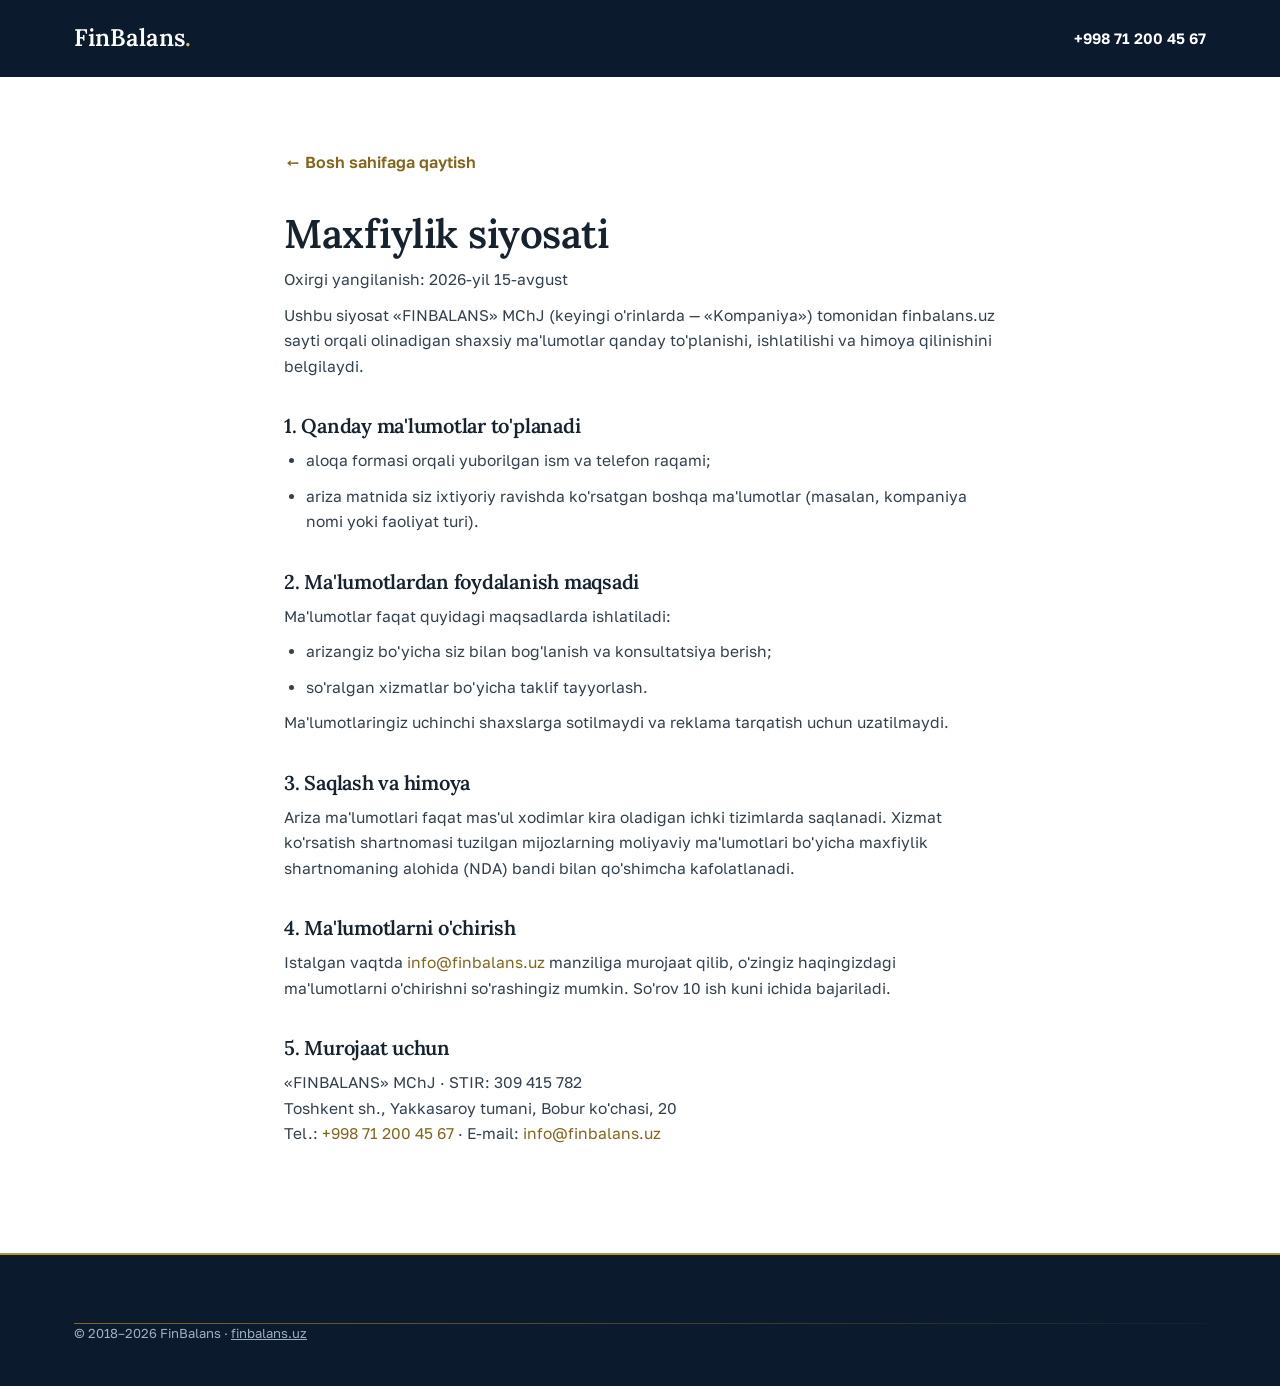
<file: privacy.html>
<!DOCTYPE html>
<html lang="uz">
<head>
  <meta charset="UTF-8">
  <meta name="viewport" content="width=device-width, initial-scale=1.0">
  <title>Maxfiylik siyosati — FinBalans</title>
  <meta name="robots" content="noindex">
  <!-- Ikonkalar to'plami. Ilgari faqat bitta inline SVG bor edi:
       iOS'da "bosh ekranga qo'shish" bo'sh kulrang kvadrat berardi,
       Android esa o'zi kesib olardi. -->
  <link rel="icon" href="/img/icon/favicon-32.png" sizes="32x32" type="image/png">
  <link rel="icon" href="/img/icon/favicon-48.png" sizes="48x48" type="image/png">
  <link rel="apple-touch-icon" href="/img/icon/apple-touch-icon.png">
  <link rel="manifest" href="/site.webmanifest">
  <link rel="icon" type="image/svg+xml" href="data:image/svg+xml,%3Csvg xmlns='http://www.w3.org/2000/svg' viewBox='0 0 64 64'%3E%3Crect width='64' height='64' rx='8' fill='%2310233B'/%3E%3Ctext x='32' y='45' font-family='Georgia,serif' font-size='38' font-weight='700' fill='%23fff' text-anchor='middle'%3EF%3C/text%3E%3C/svg%3E">
  <!-- Shriftlar css/style.css ichida (@font-face, o'z serverimizda) -->
  <meta name="theme-color" content="#10233B">
  <link rel="stylesheet" href="css/style.css">
  <style>
    .site-header { position: sticky; }
    .legal-page { max-width: 760px; margin: 0 auto; padding: 72px 24px 96px; }
    .legal-page h1 { font-size: clamp(28px, 3.6vw, 40px); margin-bottom: 10px; }
    .legal-updated { font-size: 14px; color: var(--muted); margin-bottom: 40px; }
    .legal-page h2 { font-size: 20px; margin: 36px 0 10px; }
    .legal-page p, .legal-page li { font-size: 15.5px; color: var(--text); margin-bottom: 10px; }
    .legal-page ul { padding-left: 22px; margin-bottom: 10px; }
    .legal-back { display: inline-block; margin-bottom: 36px; font-weight: 600; }
  </style>
</head>
<body>

  <header class="site-header">
    <div class="container header-inner">
      <a href="index.html" class="brand">FinBalans<span class="brand-dot">.</span></a>
      <div class="header-right">
        <a class="header-phone" href="tel:+998712004567">+998 71 200 45 67</a>
      </div>
    </div>
  </header>

  <main class="legal-page">
    <a href="index.html" class="legal-back">← Bosh sahifaga qaytish</a>

    <h1>Maxfiylik siyosati</h1>
    <p class="legal-updated">Oxirgi yangilanish: 2026-yil 15-avgust</p>

    <p>Ushbu siyosat «FINBALANS» MChJ (keyingi o'rinlarda — «Kompaniya») tomonidan finbalans.uz sayti orqali olinadigan shaxsiy ma'lumotlar qanday to'planishi, ishlatilishi va himoya qilinishini belgilaydi.</p>

    <h2>1. Qanday ma'lumotlar to'planadi</h2>
    <ul>
      <li>aloqa formasi orqali yuborilgan ism va telefon raqami;</li>
      <li>ariza matnida siz ixtiyoriy ravishda ko'rsatgan boshqa ma'lumotlar (masalan, kompaniya nomi yoki faoliyat turi).</li>
    </ul>

    <h2>2. Ma'lumotlardan foydalanish maqsadi</h2>
    <p>Ma'lumotlar faqat quyidagi maqsadlarda ishlatiladi:</p>
    <ul>
      <li>arizangiz bo'yicha siz bilan bog'lanish va konsultatsiya berish;</li>
      <li>so'ralgan xizmatlar bo'yicha taklif tayyorlash.</li>
    </ul>
    <p>Ma'lumotlaringiz uchinchi shaxslarga sotilmaydi va reklama tarqatish uchun uzatilmaydi.</p>

    <h2>3. Saqlash va himoya</h2>
    <p>Ariza ma'lumotlari faqat mas'ul xodimlar kira oladigan ichki tizimlarda saqlanadi. Xizmat ko'rsatish shartnomasi tuzilgan mijozlarning moliyaviy ma'lumotlari bo'yicha maxfiylik shartnomaning alohida (NDA) bandi bilan qo'shimcha kafolatlanadi.</p>

    <h2>4. Ma'lumotlarni o'chirish</h2>
    <p>Istalgan vaqtda <a href="mailto:info@finbalans.uz">info@finbalans.uz</a> manziliga murojaat qilib, o'zingiz haqingizdagi ma'lumotlarni o'chirishni so'rashingiz mumkin. So'rov 10 ish kuni ichida bajariladi.</p>

    <h2>5. Murojaat uchun</h2>
    <p>«FINBALANS» MChJ · STIR: 309 415 782<br>
    Toshkent sh., Yakkasaroy tumani, Bobur ko'chasi, 20<br>
    Tel.: <a href="tel:+998712004567">+998 71 200 45 67</a> · E-mail: <a href="mailto:info@finbalans.uz">info@finbalans.uz</a></p>
  </main>

  <footer class="footer">
    <div class="container">
      <div class="footer-legal" style="border-top: none; padding-top: 0;">
        <p>© 2018–2026 FinBalans · <a href="index.html">finbalans.uz</a></p>
      </div>
    </div>
  </footer>

</body>
</html>
</file>
<file: css/style.css>
/* =========================================================
   Shriftlar — o'z serverimizda, variable (o'zgaruvchan)
   ---------------------------------------------------------
   1. NEGA GOOGLE FONTS'DAN EMAS
      fonts.googleapis.com birinchi bo'yashdan oldin ikkita
      begona ulanish (DNS + TLS) va ikki bosqichli so'rov
      zanjirini talab qilardi: avval CSS, keyin undan woff2
      manzillari. LCP elementi aynan matn bo'lgani uchun bu
      to'g'ridan-to'g'ri sekinlashtirardi.

   2. NEGA VARIABLE
      Sayt Golos'ning to'rt og'irligini (400/500/600/700) va
      Lora'ning uchtasini (500, 600, 500-kursiv) ishlatadi -
      alohida fayllarda bu 7 ta so'rov, 247 KB edi.
      Variable shriftda bitta fayl butun og'irlik oralig'ini
      qamraydi: o'zbekcha sahifa uchun 3 fayl, 114 KB.

   3. SUBSETLAR
      Faqat latin, latin-ext, cyrillic, cyrillic-ext.
      Vietnam, math va symbols olib tashlandi - saytda
      ishlatilmaydi. unicode-range tufayli brauzer sahifadagi
      matnga kerak bo'lganini gina yuklaydi: o'zbekcha va
      inglizcha sahifa kirill fayllarini umuman tortmaydi.

   Yangilash: fonts.googleapis.com/css2 dan
   `Lora:ital,wght@0,400..700;1,400..700` va
   `Golos+Text:wght@400..900` so'rab, shu jadvalni qayta yasang.
   ========================================================= */

/* cyrillic-ext */
@font-face {
  font-family: 'Golos Text';
  font-style: normal;
  font-weight: 400 900;
  font-display: swap;
  src: url('../fonts/golos-text-var-cyrillic-ext.woff2') format('woff2');
  unicode-range: U+0460-052F, U+1C80-1C8A, U+20B4, U+2DE0-2DFF, U+A640-A69F, U+FE2E-FE2F;
}

/* cyrillic */
@font-face {
  font-family: 'Golos Text';
  font-style: normal;
  font-weight: 400 900;
  font-display: swap;
  src: url('../fonts/golos-text-var-cyrillic.woff2') format('woff2');
  unicode-range: U+0301, U+0400-045F, U+0490-0491, U+04B0-04B1, U+2116;
}

/* latin-ext */
@font-face {
  font-family: 'Golos Text';
  font-style: normal;
  font-weight: 400 900;
  font-display: swap;
  src: url('../fonts/golos-text-var-latin-ext.woff2') format('woff2');
  unicode-range: U+0100-02BA, U+02BD-02C5, U+02C7-02CC, U+02CE-02D7, U+02DD-02FF, U+0304, U+0308, U+0329, U+1D00-1DBF, U+1E00-1E9F, U+1EF2-1EFF, U+2020, U+20A0-20AB, U+20AD-20C0, U+2113, U+2C60-2C7F, U+A720-A7FF;
}

/* latin */
@font-face {
  font-family: 'Golos Text';
  font-style: normal;
  font-weight: 400 900;
  font-display: swap;
  src: url('../fonts/golos-text-var-latin.woff2') format('woff2');
  unicode-range: U+0000-00FF, U+0131, U+0152-0153, U+02BB-02BC, U+02C6, U+02DA, U+02DC, U+0304, U+0308, U+0329, U+2000-206F, U+20AC, U+2122, U+2191, U+2193, U+2212, U+2215, U+FEFF, U+FFFD;
}

/* cyrillic-ext */
@font-face {
  font-family: 'Lora';
  font-style: italic;
  font-weight: 400 700;
  font-display: swap;
  src: url('../fonts/lora-var-i-cyrillic-ext.woff2') format('woff2');
  unicode-range: U+0460-052F, U+1C80-1C8A, U+20B4, U+2DE0-2DFF, U+A640-A69F, U+FE2E-FE2F;
}

/* cyrillic */
@font-face {
  font-family: 'Lora';
  font-style: italic;
  font-weight: 400 700;
  font-display: swap;
  src: url('../fonts/lora-var-i-cyrillic.woff2') format('woff2');
  unicode-range: U+0301, U+0400-045F, U+0490-0491, U+04B0-04B1, U+2116;
}

/* latin-ext */
@font-face {
  font-family: 'Lora';
  font-style: italic;
  font-weight: 400 700;
  font-display: swap;
  src: url('../fonts/lora-var-i-latin-ext.woff2') format('woff2');
  unicode-range: U+0100-02BA, U+02BD-02C5, U+02C7-02CC, U+02CE-02D7, U+02DD-02FF, U+0304, U+0308, U+0329, U+1D00-1DBF, U+1E00-1E9F, U+1EF2-1EFF, U+2020, U+20A0-20AB, U+20AD-20C0, U+2113, U+2C60-2C7F, U+A720-A7FF;
}

/* latin */
@font-face {
  font-family: 'Lora';
  font-style: italic;
  font-weight: 400 700;
  font-display: swap;
  src: url('../fonts/lora-var-i-latin.woff2') format('woff2');
  unicode-range: U+0000-00FF, U+0131, U+0152-0153, U+02BB-02BC, U+02C6, U+02DA, U+02DC, U+0304, U+0308, U+0329, U+2000-206F, U+20AC, U+2122, U+2191, U+2193, U+2212, U+2215, U+FEFF, U+FFFD;
}

/* cyrillic-ext */
@font-face {
  font-family: 'Lora';
  font-style: normal;
  font-weight: 400 700;
  font-display: swap;
  src: url('../fonts/lora-var-cyrillic-ext.woff2') format('woff2');
  unicode-range: U+0460-052F, U+1C80-1C8A, U+20B4, U+2DE0-2DFF, U+A640-A69F, U+FE2E-FE2F;
}

/* cyrillic */
@font-face {
  font-family: 'Lora';
  font-style: normal;
  font-weight: 400 700;
  font-display: swap;
  src: url('../fonts/lora-var-cyrillic.woff2') format('woff2');
  unicode-range: U+0301, U+0400-045F, U+0490-0491, U+04B0-04B1, U+2116;
}

/* latin-ext */
@font-face {
  font-family: 'Lora';
  font-style: normal;
  font-weight: 400 700;
  font-display: swap;
  src: url('../fonts/lora-var-latin-ext.woff2') format('woff2');
  unicode-range: U+0100-02BA, U+02BD-02C5, U+02C7-02CC, U+02CE-02D7, U+02DD-02FF, U+0304, U+0308, U+0329, U+1D00-1DBF, U+1E00-1E9F, U+1EF2-1EFF, U+2020, U+20A0-20AB, U+20AD-20C0, U+2113, U+2C60-2C7F, U+A720-A7FF;
}

/* latin */
@font-face {
  font-family: 'Lora';
  font-style: normal;
  font-weight: 400 700;
  font-display: swap;
  src: url('../fonts/lora-var-latin.woff2') format('woff2');
  unicode-range: U+0000-00FF, U+0131, U+0152-0153, U+02BB-02BC, U+02C6, U+02DA, U+02DC, U+0304, U+0308, U+0329, U+2000-206F, U+20AC, U+2122, U+2191, U+2193, U+2212, U+2215, U+FEFF, U+FFFD;
}

/* ---------------------------------------------------------
   Metrikasi moslangan zaxira shriftlar
   ---------------------------------------------------------
   Shrift yuklanguncha matn tizim shriftida chiziladi. Muammo
   shundaki, ularning o'lchamlari boshqacha: Georgia Lora'dan
   ~10% keng, Segoe UI esa Golos'dan ~9% tor. Shu sabab
   sarlavha zaxira shriftda boshqacha qatorlarga bo'linar,
   haqiqiy shrift kelganda esa qayta joylashardi - hero
   sakrardi (CLS).

   Quyidagi ikki oila o'sha tizim shriftlarini brend
   shriftining o'lchamlariga "cho'zadi": size-adjust harflar
   kengligini, ascent/descent esa qator balandligini
   tenglashtiradi. Natijada almashinuv paytida hech narsa
   siljimaydi.

   Qiymatlar taxmin emas - canvas measureText bilan ikkala
   shriftda bir xil matn o'lchanib olindi. Shriftlar
   almashtirilsa, qaytadan o'lchash kerak.
   --------------------------------------------------------- */
@font-face {
  font-family: 'Lora Fallback';
  src: local('Georgia'), local('Times New Roman'), local('Times'), local('Liberation Serif');
  size-adjust: 90.65%;
  ascent-override: 111.42%;
  descent-override: 29.78%;
  line-gap-override: 0%;
}
@font-face {
  font-family: 'Golos Fallback';
  src: local('Segoe UI'), local('Roboto'), local('Helvetica Neue'), local('Arial'), local('Liberation Sans');
  size-adjust: 108.72%;
  ascent-override: 90.14%;
  descent-override: 20.24%;
  line-gap-override: 0%;
}

/* =========================================================
   FinBalans — buxgalteriya xizmatlari
   Boy tahririy uslub: to'liq ekranli fotoli hero, serif
   sarlavhalar, to'q ko'k bandlar, yumshoq animatsiyalar.
   ========================================================= */

:root {
  --ink: #16232F;            /* sarlavhalar (oq fonda) */
  --text: #33414E;           /* asosiy matn */
  --muted: #606C78;          /* ikkinchi darajali matn */
  --navy: #10233B;           /* to'q bandlar foni */
  --navy-2: #0B1A2C;         /* footer */
  --on-navy: #E8EDF3;        /* to'q fondagi matn */
  --on-navy-muted: #9DAFC2;  /* to'q fondagi ikkinchi matn */
  /* Oltin matn rangi. #8F6E1F edi - oq fonda 4.75 (AA), lekin
     kul rang bo'limlarda 4.43 va oltin tusli fonda 4.22, ya'ni
     WCAG AA (4.5) dan past. #85651C uchala fonda ham o'tadi:
     oq 5.42 / kul 5.05 / oltin tus 4.81. Ko'zga sezilmaydigan
     farq, lekin quyoshda telefon ekranida o'qish osonlashadi. */
  --accent: #85651C;         /* brend rang (oltin, matn uchun) */
  --accent-dark: #6E551A;
  --accent-soft: #D9BC6B;    /* to'q fondagi oltin */
  --accent-tint: #F7F1E3;
  --gold: #B8902D;           /* dekorativ oltin */
  --navy-hover: #1B3A5C;
  --bg: #FFFFFF;
  --bg-gray: #F5F7F9;
  --border: #E3E7EB;
  --border-navy: rgba(255, 255, 255, 0.16);
  --radius: 6px;
  --font: 'Golos Text', 'Golos Fallback', 'Segoe UI', Tahoma, sans-serif;
  --serif: 'Lora', 'Lora Fallback', Georgia, 'Times New Roman', serif;

  /* Tepa va past qatlamlarning o'lchov tokenlari. Bir joyda turadi,
     shuning uchun hero paddingi, anker sakrashi va suzuvchi tugmalar
     doim haqiqiy balandlikka mos keladi.
     Mobil qiymatlari fayl oxiridagi @media (max-width: 720px) da. */
  --hdr-h: 76px;      /* header qatori */
  --rates-h: 26px;    /* kurs lentasi */
  --cta-h: 0px;       /* yopishqoq CTA-panel (faqat mobil) */
}

* { margin: 0; padding: 0; box-sizing: border-box; }

html {
  scroll-behavior: smooth;
  /* Anker sarlavhasi header ostida qolib ketmasin: haqiqiy chrome
     balandligidan hisoblanadi (76 + 26 + 1px chiziq) */
  scroll-padding-top: calc(var(--hdr-h) + var(--rates-h) + 8px);
  -webkit-tap-highlight-color: transparent;

  /* ---------- Gorizontal siljishga qarshi qalqon ----------
     Bezak animatsiyasi sahifani hech qachon yon tomonga
     sudray olmasligi kerak. Aniq holat: `.stagger.from-right`
     ko'rinishdan oldin bolalarini translateX(40px) qiladi -
     768-1024px oralig'ida .container chetlarida 40px zaxira
     yo'q va hujjat kengayib ketardi (pastda 16px gorizontal
     scrollbar chiqardi).

     `clip`, `hidden` emas: `hidden` scroll konteyner yaratib,
     .services-head dagi `position: sticky` ni ishdan chiqaradi.
     `clip` esa faqat kesadi - sticky ham, smooth scroll ham,
     scroll-padding ham o'z holicha qoladi. */
  overflow-x: clip;
}

body {
  font-family: var(--font);
  font-size: 16px;
  line-height: 1.65;
  color: var(--text);
  background: var(--bg);
  -webkit-font-smoothing: antialiased;
}

img { display: block; max-width: 100%; height: auto; }

a { color: var(--accent); text-decoration: none; }
a:hover { text-decoration: underline; }

:focus-visible {
  outline: 2px solid var(--accent);
  outline-offset: 2px;
}

.container {
  max-width: 1180px;
  margin: 0 auto;
  padding: 0 24px;
}

.section { padding: 108px 0; }
.section-gray { background: var(--bg-gray); }

h1, h2 {
  font-family: var(--serif);
  font-weight: 600;
  color: var(--ink);
  line-height: 1.14;
  letter-spacing: -0.012em;
}
h1 { font-size: clamp(42px, 6vw, 84px); }
h2 { font-size: clamp(31px, 4.2vw, 54px); }
h3 {
  font-size: 17px;
  font-weight: 600;
  color: var(--ink);
  line-height: 1.3;
}

.kicker {
  display: flex;
  align-items: baseline;
  gap: 12px;
  width: 100%;
  font-size: 13px;
  font-weight: 600;
  letter-spacing: 0.07em;
  text-transform: uppercase;
  color: var(--accent);
  border-top: 1px solid var(--border);
  padding-top: 14px;
  margin-bottom: 18px;
}
.kicker-num {
  font-family: var(--serif);
  font-size: 15px;
  /* --gold (#B8902D) bezak rangi: hoshiya, gradient, ikonka uchun.
     Matn sifatida u oq fonda atigi 2.97 beradi (AA uchun 4.5 kerak),
     shuning uchun raqamlar matn-darajali oltinni oladi. To'q
     fonlarda .kicker-light uni --accent-soft ga almashtiradi. */
  color: var(--accent);
  letter-spacing: 0;
  order: 2;
  margin-left: auto;
}
.kicker-light { color: var(--accent-soft); border-top-color: var(--border-navy); }
.kicker-light .kicker-num { color: var(--accent-soft); }

.section-head { max-width: 700px; margin-bottom: 60px; }
.section-head h2 { margin-bottom: 16px; }
.section-sub { color: var(--muted); font-size: 17px; }

/* ---------- Tugmalar ---------- */
.btn {
  display: inline-block;
  padding: 15px 30px;
  border-radius: var(--radius);
  font-family: var(--font);
  font-size: 15px;
  font-weight: 600;
  text-align: center;
  cursor: pointer;
  border: 1px solid transparent;
  transition: background-color 0.18s ease, border-color 0.18s ease, color 0.18s ease;
}
.btn:hover { text-decoration: none; }

.btn-primary, .btn-light {
  position: relative;
  overflow: hidden;
  background: linear-gradient(105deg, #D9BC6B, #B8902D);
  color: var(--navy);
  box-shadow: 0 10px 26px rgba(184, 144, 45, 0.32);
}
.btn-primary:hover, .btn-light:hover {
  background: linear-gradient(105deg, #E4CD85, #C9A44A);
  color: var(--navy);
}
/* Shine-sweep: hoverda oltin tugma ustidan yorug' chiziq o'tadi */
.btn-primary::after, .btn-light::after {
  content: '';
  position: absolute;
  top: 0;
  left: -85%;
  width: 55%;
  height: 100%;
  background: linear-gradient(105deg, transparent, rgba(255, 255, 255, 0.55), transparent);
  transform: skewX(-20deg);
  pointer-events: none;
}
.btn-primary:hover::after, .btn-light:hover::after {
  left: 135%;
  transition: left 0.65s ease;
}

.btn-outline {
  background: transparent;
  color: var(--accent);
  border-color: var(--accent);
}
.btn-outline:hover { background: var(--accent-tint); }

.link-arrow { font-weight: 600; white-space: nowrap; }
.link-arrow::after {
  content: '→';
  display: inline-block;
  margin-left: 8px; /* strelka matnga yopishib qolmaydi */
  transition: transform 0.2s ease;
}
.link-arrow:hover::after { transform: translateX(4px); }
.link-arrow-light { color: var(--accent-soft); }
.link-arrow-light:hover { color: #fff; }

/* =========================================================
   Header — hero ustida shaffof, scrollda oq
   ========================================================= */
.site-header {
  position: fixed;
  /* Kurs lentasi hujjat oqimida tepada turadi: header u bilan birga
     pastda boshlanib, lenta ko'zdan yo'qolgach 0 ga yopishadi.
     --hdr-top ni JS scroll dvigateli yozadi (lenta bo'lmasa 0). */
  top: var(--hdr-top, 0px);
  left: 0;
  right: 0;
  z-index: 100;
  background: var(--bg);
  border-bottom: 1px solid transparent;
  /* transition: pastdagi "Header: pastga aylantirganda yashirinadi" bo'limida */
}
.site-header.scrolled { border-bottom-color: var(--border); }

.site-header.overlay:not(.scrolled) { background: transparent; }
/* Shaffof holatda ostidan hero sarlavhasi o'tib ketadi - navigatsiya
   o'qilmay qolmasligi uchun yumshoq to'q parda (pastga tomon so'nadi).
   z-index: -1 - header o'z stacking-konteksti bo'lgani uchun parda
   header ichidagilarning ortida, lekin sahifa ustida turadi. */
.site-header.overlay:not(.scrolled)::before {
  content: '';
  position: absolute;
  inset: 0;
  bottom: -30px;
  z-index: -1;
  background: linear-gradient(180deg,
    rgba(8, 17, 29, 0.72) 0%,
    rgba(8, 17, 29, 0.42) 58%,
    rgba(8, 17, 29, 0) 100%);
  pointer-events: none;
}
.site-header.overlay:not(.scrolled) .brand { color: #fff; }
.site-header.overlay:not(.scrolled) .brand-dot { color: var(--accent-soft); }
.site-header.overlay:not(.scrolled) .nav > a { color: rgba(255, 255, 255, 0.85); }
.site-header.overlay:not(.scrolled) .nav > a:hover { color: #fff; }
.site-header.overlay:not(.scrolled) .header-phone { color: #fff; }
.site-header.overlay:not(.scrolled) .lang-btn { color: rgba(255, 255, 255, 0.65); }
.site-header.overlay:not(.scrolled) .lang-btn:hover,
.site-header.overlay:not(.scrolled) .lang-btn.active { color: #fff; }
.site-header.overlay:not(.scrolled) .btn-header { background: linear-gradient(105deg, #D9BC6B, #B8902D); color: var(--navy); }
.site-header.overlay:not(.scrolled) .btn-header:hover { background: linear-gradient(105deg, #E4CD85, #C9A44A); }
.site-header.overlay:not(.scrolled) .burger { border-color: rgba(255, 255, 255, 0.35); }
.site-header.overlay:not(.scrolled) .burger span { background: #fff; }

.header-inner {
  display: flex;
  align-items: center;
  justify-content: space-between;
  gap: 28px;
  height: 76px;
}

.brand {
  font-family: var(--serif);
  font-size: 24px;
  font-weight: 600;
  color: var(--ink);
  transition: color 0.3s ease;
}
.brand:hover { text-decoration: none; }
.brand-dot { color: var(--accent); }
.brand-light { color: #fff; }

.nav { display: flex; gap: 28px; }
.nav a {
  position: relative;
  color: var(--text);
  font-size: 15px;
  font-weight: 500;
  transition: color 0.2s ease;
}
.nav > a::after {
  content: '';
  position: absolute;
  left: 0;
  bottom: -5px;
  width: 100%;
  height: 2px;
  background: var(--gold);
  transform: scaleX(0);
  transform-origin: left;
  transition: transform 0.25s ease;
}
.nav > a:hover::after { transform: scaleX(1); }
.nav a:hover { color: var(--ink); text-decoration: none; }
.nav-mobile-only { display: none; }

.header-right { display: flex; align-items: center; gap: 18px; }

.lang { display: flex; align-items: center; }
.lang-btn {
  background: none;
  border: none;
  font-family: var(--font);
  font-size: 14px;
  font-weight: 500;
  color: var(--muted);
  cursor: pointer;
  padding: 4px 7px;
  transition: color 0.2s ease;
}
.lang-btn:hover { color: var(--ink); }
.lang-btn.active { color: var(--ink); font-weight: 700; box-shadow: inset 0 -2px 0 var(--gold); }

.header-phone {
  font-size: 15px;
  font-weight: 600;
  color: var(--ink);
  white-space: nowrap;
  transition: color 0.2s ease;
}
.header-phone:hover { color: var(--accent); text-decoration: none; }

.btn-header { padding: 11px 22px; font-size: 14px; }

.burger {
  display: none;
  flex-direction: column;
  justify-content: center;
  gap: 6px;
  width: 42px;
  height: 42px;
  background: none;
  border: 1px solid var(--border);
  border-radius: var(--radius);
  cursor: pointer;
  padding: 0 10px;
}
.burger span {
  height: 2px;
  background: var(--ink);
  transition: transform 0.2s ease, background-color 0.3s ease;
}
.burger[aria-expanded="true"] span:first-child { transform: translateY(4px) rotate(45deg); }
.burger[aria-expanded="true"] span:last-child { transform: translateY(-4px) rotate(-45deg); }

/* =========================================================
   Hero — to'liq ekranli, fotoli
   ========================================================= */
.hero {
  /* ZAXIRA FON RANGI. Hero matni oq - agar fon rasmi biror sababga
     ko'ra joylashmasa (eski brauzer `inset` ni tanimasa, rasm
     yuklanmasa, trafik tejash rejimi rasmlarni bloklasa), oq fonda
     oq matn qolardi va birinchi ekran o'qib bo'lmas edi.
     Navy fon har qanday holatda matnni o'qiladigan qiladi. */
  background-color: var(--navy);
  position: relative;
  display: flex;
  flex-direction: column;
  min-height: 100vh; /* zaxira: svh'ni tanimaydigan brauzerlar */
  min-height: 100svh;
  padding-top: 150px;
  color: var(--on-navy);
}

.hero-bg { position: absolute; top: 0; right: 0; bottom: 0; left: 0;
  inset: 0; overflow: hidden; }
.hero-bg img {
  position: absolute;
  inset: 0;
  width: 100%;
  height: 100%;
  object-fit: cover;
  opacity: 0;
  transition: opacity 1.6s ease;
}
.hero-bg img.active { opacity: 1; }
.hero-bg::after {
  content: '';
  position: absolute;
  top: 0; right: 0; bottom: 0; left: 0;
  inset: 0;
  background: linear-gradient(180deg,
    rgba(10, 21, 36, 0.90) 0%,
    rgba(14, 30, 51, 0.82) 55%,
    rgba(9, 19, 33, 0.93) 100%);
}

.hero-content {
  position: relative;
  margin-top: auto;
  margin-bottom: auto;
  padding-top: 32px;
  padding-bottom: 48px;
  max-width: 820px;
}
.hero-content > * { animation: rise 0.8s ease both; }
.hero-content > *:nth-child(2) { animation-delay: 0.08s; }
.hero-content > *:nth-child(3) { animation-delay: 0.16s; }
.hero-content > *:nth-child(4) { animation-delay: 0.24s; }
.hero-content > *:nth-child(5) { animation-delay: 0.32s; }
@keyframes rise {
  from { opacity: 0; transform: translateY(26px); }
  to { opacity: 1; transform: translateY(0); }
}

.hero-kicker {
  font-size: 13px;
  font-weight: 600;
  letter-spacing: 0.1em;
  text-transform: uppercase;
  color: var(--accent-soft);
  display: inline-block;
  border-top: 2px solid var(--gold);
  padding-top: 12px;
  margin-bottom: 24px;
}

.hero h1 { color: #fff; margin-bottom: 24px; }

.lead {
  font-size: clamp(17px, 1.6vw, 19px);
  line-height: 1.7;
  color: var(--on-navy-muted);
  max-width: 600px;
  margin-bottom: 38px;
}

.hero-actions {
  display: flex;
  align-items: center;
  gap: 28px;
  flex-wrap: wrap;
  margin-bottom: 18px;
}

/* ---------- Faktlar (hero pastida) ---------- */
.hero-facts { position: relative; }

.facts {
  display: grid;
  grid-template-columns: repeat(4, 1fr);
  gap: 40px;
  padding: 40px 0 52px;
  border-top: 1px solid rgba(217, 188, 107, 0.3);
}
.fact::before {
  content: '';
  display: block;
  width: 28px;
  height: 2px;
  background: var(--gold);
  margin-bottom: 16px;
}
.fact dt {
  font-family: var(--serif);
  font-size: clamp(34px, 3.6vw, 50px);
  font-weight: 600;
  color: #fff;
  line-height: 1.1;
  font-variant-numeric: tabular-nums;
}
.fact dd {
  font-size: 14px;
  color: var(--on-navy-muted);
  margin-top: 7px;
  max-width: 220px;
}

/* =========================================================
   Paydo bo'lish animatsiyasi (yumshoq, bir martalik)
   ========================================================= */
/* DIQQAT: `html.js` bilan boshlanadigan qoidalar FAQAT animatsiya
   darvozasi bo'lib qolishi kerak. Bu sinf main.js yiqilganda zaxira
   taymer tomonidan olib tashlanadi - agar shu yerga JS talab
   qiladigan boshqa yashirish qoidasi qo'shilsa, u holatda kutilmagan
   narsa ko'rinib qolishi mumkin. */
html.js [data-reveal] {
  opacity: 0;
  transform: translateY(40px);
  transition: opacity 0.8s ease, transform 0.8s ease;
}
/* Yo'nalishli kirish: chapdan / o'ngdan suriladi */
html.js [data-reveal="left"] { transform: translateX(-40px); }
html.js [data-reveal="right"] { transform: translateX(40px); }
html.js [data-reveal].visible {
  opacity: 1;
  transform: none;
}

/* =========================================================
   Xizmatlar
   ========================================================= */
.services-grid {
  display: grid;
  grid-template-columns: 4fr 7fr;
  gap: 80px;
  align-items: start;
}

.services-head { position: sticky; top: 120px; }
.services-head h2 { margin-bottom: 16px; }
.services-head .section-sub { margin-bottom: 24px; }

.service-list { list-style: none; }

.service-row {
  display: grid;
  grid-template-columns: 72px 1fr auto;
  gap: 24px;
  align-items: baseline;
  padding: 30px 0;
  border-top: 1px solid var(--border);
}
.service-row:last-child { border-bottom: 1px solid var(--border); }

.service-body h3 {
  font-size: 20px;
  margin-bottom: 8px;
  transition: color 0.25s ease;
}
.service-row:hover .service-body h3 { color: var(--accent); }
.service-body p { font-size: 15px; color: var(--muted); max-width: 480px; }

.service-price {
  font-size: 14px;
  color: var(--muted);
  white-space: nowrap;
  text-align: right;
}

/* =========================================================
   Tariflar
   ========================================================= */
.tariffs {
  display: grid;
  grid-template-columns: repeat(3, 1fr);
  gap: 24px;
  align-items: stretch;
}

.tariff {
  display: flex;
  flex-direction: column;
  background: var(--bg);
  border: 1px solid var(--border);
  border-radius: var(--radius);
  padding: 36px 32px;
  position: relative;
  transition: border-color 0.25s ease;
}
.tariff:hover { border-color: var(--accent); }

/* padding-right: yuqori o'ng burchakdagi tanga-ikonka (.tariff-ic)
   uchun joy - uzun sarlavha (ru: "ООО · налог с оборота") ikonka
   ustiga chiqib ketmaydi */
.tariff h3 { font-size: 19px; padding-right: 46px; }
.tariff-for { font-size: 14px; color: var(--muted); margin: 5px 0 24px; padding-right: 46px; }

.tariff-price {
  font-family: var(--serif);
  font-size: 33px;
  font-weight: 600;
  color: var(--ink);
  font-variant-numeric: tabular-nums;
  padding-bottom: 22px;
  margin-bottom: 22px;
  border-bottom: 1px solid var(--border);
}
.tariff-unit {
  display: block;
  margin-top: 4px;
  white-space: nowrap;
  font-family: var(--font);
  font-size: 14px;
  font-weight: 500;
  color: var(--muted);
}

.tariff-list {
  list-style: none;
  flex: 1;
  margin-bottom: 28px;
}
.tariff-list li {
  font-size: 14.5px;
  padding: 6px 0 6px 18px;
  position: relative;
}
.tariff-list li::before {
  content: '—';
  position: absolute;
  left: 0;
  color: var(--muted);
}

/* Asosiy tarif — to'q karta */
.tariff-main {
  background: var(--navy);
  border-color: var(--navy);
  color: var(--on-navy);
}
.tariff-main:hover { border-color: var(--navy); }
.tariff-main h3 { color: #fff; }
.tariff-main .tariff-for { color: var(--on-navy-muted); }
.tariff-main .tariff-price { color: var(--accent-soft); border-bottom-color: var(--border-navy); }
.tariff-main .tariff-unit { color: var(--on-navy-muted); }
.tariff-main .tariff-list li::before { color: var(--on-navy-muted); }

.tariff-tag {
  position: absolute;
  top: -12px;
  left: 30px;
  background: var(--gold);
  color: var(--navy);
  font-size: 12px;
  font-weight: 600;
  letter-spacing: 0.03em;
  padding: 3px 12px;
  border-radius: var(--radius);
}

.pricing-notes {
  max-width: 720px;
  margin-top: 40px;
  font-size: 14px;
  color: var(--muted);
}
.pricing-notes p { margin-bottom: 6px; }
.pricing-date { font-size: 13px; }

/* =========================================================
   Javobgarlik — to'q band
   ========================================================= */
.guarantee {
  background: var(--navy);
  color: var(--on-navy);
  padding: 108px 0;
  border-top: 2px solid var(--gold);
}

.guarantee-grid {
  display: grid;
  grid-template-columns: 7fr 5fr;
  gap: 72px;
  align-items: center;
  margin-bottom: 72px;
}

.guarantee-head h2 { color: #fff; margin-bottom: 22px; }

.guarantee-lead {
  font-family: var(--serif);
  font-size: clamp(18px, 2vw, 23px);
  line-height: 1.62;
  color: var(--on-navy);
}

.guarantee-media img {
  width: 100%;
  aspect-ratio: 4 / 3;
  object-fit: cover;
  border-radius: var(--radius);
  background: var(--navy-2);
}

.guarantee-items {
  display: grid;
  grid-template-columns: repeat(3, 1fr);
  gap: 44px;
}
.guarantee-item {
  padding-top: 24px;
  border-top: 1px solid var(--border-navy);
}
.guarantee-item h3 { color: #fff; margin-bottom: 9px; }
.guarantee-item p { font-size: 15px; color: var(--on-navy-muted); }

/* =========================================================
   Ish tartibi
   ========================================================= */
.steps {
  list-style: none;
  display: grid;
  grid-template-columns: repeat(4, 1fr);
  gap: 44px;
}

.step-head {
  display: flex;
  align-items: baseline;
  justify-content: space-between;
  margin-bottom: 18px;
  padding-bottom: 16px;
  border-bottom: 1px solid var(--border);
}
.step-num {
  font-family: var(--serif);
  font-size: 44px;
  font-weight: 600;
  /* 44px - katta matn, AA uchun 3.0 kerak; --gold oq fonda 2.97
     bilan shundan ham past qolardi */
  color: var(--accent);
  font-variant-numeric: tabular-nums;
  line-height: 1;
}
.step-time { font-size: 13px; color: var(--muted); }

.step h3 { font-size: 18px; margin-bottom: 8px; }
.step p { font-size: 14.5px; color: var(--muted); }

/* =========================================================
   Foto-band
   ========================================================= */
.image-band {
  position: relative;
}
.image-band img {
  width: 100%;
  height: min(64vh, 600px);
  object-fit: cover;
}
.image-band::after {
  content: '';
  position: absolute;
  top: 0; right: 0; bottom: 0; left: 0;
  inset: 0;
  background: linear-gradient(180deg, rgba(11, 22, 38, 0.72), rgba(16, 35, 59, 0.6));
}
.money-overlay {
  position: absolute;
  top: 0; right: 0; bottom: 0; left: 0;
  inset: 0;
  z-index: 1;
  display: flex;
  flex-direction: column;
  align-items: center;
  justify-content: center;
  gap: 30px;
  text-align: center;
  padding: 24px;
}
.money-overlay h2 {
  color: #fff;
  max-width: 640px;
  text-shadow: 0 2px 24px rgba(0, 0, 0, 0.35);
}

/* =========================================================
   Jamoa
   ========================================================= */
.team-grid {
  display: grid;
  grid-template-columns: repeat(4, 1fr);
  gap: 26px;
}

.person img {
  width: 100%;
  aspect-ratio: 4 / 5;
  object-fit: cover;
  border-radius: var(--radius);
  background: var(--border);
  margin-bottom: 18px;
  filter: grayscale(1);
  transition: filter 0.4s ease;
}
.person:hover img { filter: grayscale(0); }

.person strong {
  display: block;
  font-family: var(--serif);
  font-size: 19px;
  font-weight: 600;
  color: var(--ink);
}
.person span { display: block; font-size: 14px; color: var(--text); margin-top: 3px; }
.person small { display: block; font-size: 13px; color: var(--muted); margin-top: 8px; }

/* =========================================================
   FAQ
   ========================================================= */
.faq-wrap { max-width: 800px; }

.faq-list { border-top: 1px solid var(--border); }

.faq-item { border-bottom: 1px solid var(--border); }

.faq-item summary {
  list-style: none;
  cursor: pointer;
  padding: 22px 40px 22px 0;
  font-size: 17px;
  font-weight: 600;
  color: var(--ink);
  position: relative;
  transition: color 0.2s ease;
}
.faq-item summary::-webkit-details-marker { display: none; }
.faq-item summary::after {
  content: '+';
  position: absolute;
  right: 4px;
  top: 50%;
  transform: translateY(-50%);
  font-size: 22px;
  font-weight: 400;
  color: var(--muted);
}
.faq-item[open] summary::after { content: '−'; }
.faq-item summary:hover { color: var(--accent); }

.faq-item p {
  padding: 0 40px 24px 0;
  font-size: 15px;
  color: var(--muted);
}

/* =========================================================
   CTA band
   ========================================================= */
.cta-band {
  background: var(--navy);
  padding: 80px 0;
}
.cta-inner {
  display: flex;
  align-items: center;
  justify-content: space-between;
  gap: 40px;
  flex-wrap: wrap;
}
.cta-inner h2 { color: #fff; max-width: 560px; }
.cta-actions {
  display: flex;
  align-items: center;
  gap: 28px;
  flex-wrap: wrap;
}
.cta-phone {
  font-family: var(--serif);
  font-size: 21px;
  font-weight: 600;
  color: #fff;
  white-space: nowrap;
}
.cta-phone:hover { color: #fff; }

/* =========================================================
   Aloqa
   ========================================================= */
.contact-grid {
  display: grid;
  grid-template-columns: 6fr 5fr;
  gap: 80px;
  align-items: start;
}

.contact-form-col h2 { margin-bottom: 14px; }
.contact-form-col .section-sub { margin-bottom: 32px; }

.contact-form { max-width: 480px; }

.form-group { margin-bottom: 17px; }
.form-group label {
  display: block;
  font-size: 14px;
  font-weight: 600;
  color: var(--ink);
  margin-bottom: 6px;
}
.optional { font-style: normal; font-weight: 400; color: var(--muted); }

.form-group input,
.form-group textarea {
  width: 100%;
  padding: 13px 14px;
  border: 1px solid var(--border);
  border-radius: var(--radius);
  font-family: var(--font);
  font-size: 15px;
  color: var(--text);
  background: var(--bg);
  resize: vertical;
  transition: border-color 0.15s ease;
}

/* iOS maydonga fokusda, agar shrift 16px dan kichik bo'lsa, butun
   sahifani MAJBURAN kattalashtiradi - keyin foydalanuvchi uni qo'l
   bilan qaytarishga majbur. Ilgari 16px faqat <=720px da qo'yilgandi,
   ya'ni yotiq holatdagi telefon (844px) va planshet bundan tashqarida
   qolardi. `pointer: coarse` barcha sensorli qurilmani qamraydi va
   desktop tipografiyasiga tegmaydi. */
@media (pointer: coarse) {
  .form-group input,
  .form-group textarea,
  .form-group select { font-size: 16px; }
}
.form-group input:focus,
.form-group textarea:focus {
  border-color: var(--accent);
}
.form-group input.invalid { border-color: #C0392B; }

.consent {
  display: flex;
  align-items: flex-start;
  gap: 10px;
  font-size: 13.5px;
  color: var(--muted);
  margin: 4px 0 6px;
  cursor: pointer;
}
.consent input {
  margin-top: 3px;
  accent-color: var(--accent);
  flex-shrink: 0;
}
.consent.invalid {
  color: #C0392B;
  outline: 2px solid #C0392B;
  outline-offset: 5px;
  border-radius: 2px;
}

.consent-more { font-size: 13px; margin-bottom: 22px; padding-left: 26px; }
.consent-more a { color: var(--muted); text-decoration: underline; }
.consent-more a:hover { color: var(--accent); }

.btn-submit { width: 100%; max-width: 260px; }

.form-success {
  margin-top: 16px;
  padding: 14px 16px;
  background: var(--accent-tint);
  border: 1px solid var(--accent);
  border-radius: var(--radius);
  font-size: 14.5px;
  color: var(--accent-dark);
}

.form-error {
  margin-top: 16px;
  padding: 14px 16px;
  background: #FBEEED;
  border: 1px solid #C0392B;
  border-radius: var(--radius);
  font-size: 14.5px;
  color: #8E2B20;
}
.form-error a { font-weight: 600; }

.form-invalid {
  margin-top: 16px;
  padding: 14px 16px;
  background: #FBEEED;
  border: 1px solid #C0392B;
  border-radius: var(--radius);
  font-size: 14.5px;
  color: #8E2B20;
}

/* Honeypot: botlarga qarshi ko'rinmas maydon (odam uchun mavjud emas) */
.form-hp {
  position: absolute;
  left: -9999px;
  top: auto;
  width: 1px;
  height: 1px;
  overflow: hidden;
}

/* ---------- Kontaktlar ---------- */
.contact-list { list-style: none; margin-bottom: 30px; }
.contact-list li {
  display: grid;
  grid-template-columns: 110px 1fr;
  gap: 16px;
  padding: 14px 0;
  border-bottom: 1px solid var(--border);
  font-size: 15px;
}
.contact-list li:first-child { border-top: 1px solid var(--border); }
.contact-label { color: var(--muted); font-size: 14px; }
.contact-list a { font-weight: 600; }
.contact-list span:not(.contact-label) { color: var(--text); }

.map {
  border: 1px solid var(--border);
  border-radius: var(--radius);
  overflow: hidden;
  height: 300px;
}
.map iframe { width: 100%; height: 100%; border: 0; }

/* =========================================================
   Footer — to'q
   ========================================================= */
.footer {
  background: var(--navy-2);
  color: var(--on-navy-muted);
  padding: 68px 0 38px;
  border-top: 2px solid var(--gold);
}

.footer-grid {
  display: grid;
  grid-template-columns: 1.3fr 1.2fr 0.9fr 1fr;
  gap: 44px;
  padding-bottom: 48px;
}

.footer-brand .brand { display: inline-block; margin-bottom: 12px; }
.footer-brand .brand-dot { color: var(--accent-soft); }
.footer-tagline { font-size: 14px; color: var(--on-navy-muted); max-width: 250px; }

.footer-col { display: flex; flex-direction: column; gap: 10px; }
.footer-heading {
  font-size: 13px;
  font-weight: 600;
  letter-spacing: 0.06em;
  text-transform: uppercase;
  color: #fff;
  margin-bottom: 6px;
}
.footer-col a, .footer-col span {
  font-size: 14px;
  color: var(--on-navy-muted);
}
.footer-col a:hover { color: #fff; }

.footer-legal {
  /* border-top: pastdagi .footer-legal::before gradient chizig'i bilan almashtirilgan */
  padding-top: 26px;
  font-size: 13px;
  color: var(--on-navy-muted);
}
.footer-legal p { margin-bottom: 4px; }
.footer-legal a { color: var(--on-navy-muted); text-decoration: underline; }
.footer-legal a:hover { color: #fff; }

/* =========================================================
   Moslashuvchanlik
   ========================================================= */
@media (max-width: 1080px) {
  .header-phone { display: none; }
}

@media (max-width: 1000px) {
  .services-grid { grid-template-columns: 1fr; gap: 48px; }
  .services-head { position: relative; top: auto; }

  .guarantee-grid { grid-template-columns: 1fr; gap: 44px; margin-bottom: 56px; }
  .steps { grid-template-columns: repeat(2, 1fr); }
  .contact-grid { grid-template-columns: 1fr; gap: 56px; }
  /* minmax(0, 1fr): ustun ichidagi min-content (4 ta ijtimoiy ikonka
     = 190px) trekni kengaytirib, o'ng ustunni ekrandan chiqarib
     yubormasin */
  .footer-grid { grid-template-columns: repeat(2, minmax(0, 1fr)); gap: 28px; }

  .cta-inner { flex-direction: column; align-items: flex-start; }

  /* Burger-menyu shu kenglikdan boshlab */
  .nav {
    display: none;
    position: absolute;
    top: 100%;
    left: 0;
    right: 0;
    flex-direction: column;
    gap: 0;
    background: var(--bg);
    border-bottom: 1px solid var(--border);
    padding: 8px 24px 16px;
  }
  .nav.open { display: flex; }
  .nav a {
    padding: 13px 0;
    border-bottom: 1px solid var(--border);
    font-size: 16px;
  }
  .nav a:last-child { border-bottom: none; }
  .nav-mobile-only {
    display: block;
    color: var(--ink);
    font-weight: 600;
  }

  /* Ochilgan panel ichida havolalar doim to'q rangda */
  .site-header.overlay:not(.scrolled) .nav > a { color: var(--text); }
  .site-header.overlay:not(.scrolled) .nav > a:hover { color: var(--accent); }
  .site-header.overlay:not(.scrolled) .nav-mobile-only { color: var(--ink); }

  .burger { display: flex; }
}

@media (max-width: 720px) {
  .cta-band { padding: 60px 0; }

  .btn-header { display: none; }

  /* .hero, .section, .header-inner, .facts, .service-row o'lchamlari
     fayl oxiridagi yagona mobil blokda (u yerda kaskadda oxirgi) */

  .service-price {
    grid-column: 2;
    text-align: left;
    margin-top: 6px;
    white-space: normal;
  }

  .steps { grid-template-columns: 1fr; gap: 32px; }
  .team-grid { grid-template-columns: 1fr 1fr; gap: 18px; }

  .image-band img { height: 46vh; }
}

@media (max-width: 460px) {
  .team-grid { grid-template-columns: 1fr; max-width: 340px; }
  .hero-actions .btn { width: 100%; }
}

/* Kichik ekranlar: header sig'ishi uchun bayroqlar yashiriladi */
@media (max-width: 430px) {
  .lang-flag { display: none; }
  .brand { font-size: 21px; }
}

@media (max-width: 460px) {
  .hero-actions .cta-pulse-wrap { width: 100%; }
}

@media (prefers-reduced-motion: reduce) {
  html { scroll-behavior: auto; }
  * { transition: none !important; animation: none !important; }
  html.js [data-reveal] { opacity: 1; transform: none; }
}

/* =========================================================
   Jonlantirish: typing, Ken Burns, stagger, hover-detallar
   ========================================================= */

/* Hero'da almashinib turuvchi so'z (silliq krossfeyd) */
.typed-wrap { color: var(--accent-soft); white-space: nowrap; }
#typedText {
  display: inline-block;
  transition: opacity 0.4s ease, transform 0.4s ease;
}
#typedText.word-out { opacity: 0; transform: translateY(-8px); }
#typedText.word-in { opacity: 0; transform: translateY(8px); transition: none; }

/* Hero slaydshou: kinematik Ken Burns — har slayd doim harakatda
   (uzluksiz infinite alternate, sinf almashganda sakrash bo'lmaydi) */
/* Har bir slayd o'z Ken Burns harakatini oladi.
   Selektor <picture> orqali yoziladi: suratlar WebP + o'lchamlar
   uchun <picture> ichiga o'ralgan, shuning uchun <img> endi
   .hero-bg ning emas, o'z <picture> sining birinchi bolasi -
   `.hero-bg img:nth-child(N)` uchalasiga ham kenZoomIn berardi. */
.hero-bg > :nth-child(1) img { animation: kenZoomIn 8s ease-in-out infinite alternate; }
.hero-bg > :nth-child(2) img { animation: kenPan 9s ease-in-out infinite alternate; }
.hero-bg > :nth-child(3) img { animation: kenZoomOutPan 10s ease-in-out infinite alternate; }
@keyframes kenZoomIn {
  from { transform: scale(1); }
  to { transform: scale(1.05); }
}
@keyframes kenPan {
  from { transform: scale(1.04) translateX(-1.5%); }
  to { transform: scale(1.04) translateX(1.5%); }
}
@keyframes kenZoomOutPan {
  from { transform: scale(1.06) translateX(1.2%); }
  to { transform: scale(1.01) translateX(0); }
}
/* Pauza qoidalari pastdagi ".anim-live" bo'limida: Ken Burns faqat
   ko'rinib turgan slaydda va faqat hero ekranda bo'lganda yuriydi */

/* Ketma-ket paydo bo'lish (stagger) */
html.js [data-reveal].stagger { opacity: 1; transform: none; transition: none; }
html.js .stagger > * {
  opacity: 0;
  transform: translateY(24px);
  transition: opacity 0.6s ease, transform 0.6s ease;
}
/* Yo'nalishli stagger: bolalar yon tomondan kiradi */
html.js .stagger.from-right:not(.visible) > * { transform: translateX(40px); }
html.js .stagger.from-left:not(.visible) > * { transform: translateX(-40px); }
html.js .stagger.visible > * { opacity: 1; transform: none; }
.stagger.visible > *:nth-child(1) { transition-delay: 0.02s; }
.stagger.visible > *:nth-child(2) { transition-delay: 0.09s; }
.stagger.visible > *:nth-child(3) { transition-delay: 0.16s; }
.stagger.visible > *:nth-child(4) { transition-delay: 0.23s; }
.stagger.visible > *:nth-child(5) { transition-delay: 0.30s; }
.stagger.visible > *:nth-child(6) { transition-delay: 0.37s; }
.stagger.visible > *:nth-child(7) { transition-delay: 0.44s; }
.stagger.visible > *:nth-child(8) { transition-delay: 0.51s; }

/* Foto-band: ochilishda sekin kichrayish */
.image-band { overflow: hidden; }
html.js [data-reveal].image-zoom { opacity: 1; transform: none; transition: none; }
html.js .image-zoom img { transform: scale(1.07); transition: transform 1.3s ease; }
html.js .image-zoom.visible img { transform: scale(1); }

/* Tugmalar: ohista ko'tarilish */
.btn-primary, .btn-light {
  transition: background-color 0.18s ease, color 0.18s ease,
              transform 0.2s ease, box-shadow 0.2s ease;
}
.btn-primary:hover { transform: translateY(-2px); box-shadow: 0 18px 40px rgba(184, 144, 45, 0.45); }
.btn-light:hover { transform: translateY(-2px); box-shadow: 0 18px 40px rgba(184, 144, 45, 0.5); }

/* Tarif kartalari: ko'tarilish */
.tariff { transition: border-color 0.25s ease, transform 0.3s ease, box-shadow 0.3s ease; }
.tariff:hover { transform: translateY(-6px); } /* box-shadow: pastdagi "oltin tashqi glow" bo'limida */

/* Jamoa suratlari: yaqinlashish */
.person-photo {
  display: block;
  overflow: hidden;
  border-radius: var(--radius);
  margin-bottom: 18px;
  background: var(--border);
}
.person-photo img {
  margin-bottom: 0;
  border-radius: 0;
  transition: filter 0.45s ease, transform 0.6s ease;
}
.person:hover .person-photo img { transform: scale(1.045); filter: grayscale(0); }

/* FAQ: silliq ochilish */
.faq-item p { overflow: hidden; transition: max-height 0.35s ease; }

/* Header: pastga aylantirganda yashirinadi.
   Shaffof (hero ustida) <-> oq (kontent ustida) o'tishi bitta
   uyg'un harakatdek o'qilishi uchun fon ham, ichkaridagi barcha
   matn ranglari ham bir xil 0.3s da o'zgaradi. */
.site-header {
  transition: background-color 0.3s ease, border-color 0.3s ease, transform 0.35s ease;
}
.site-header.hide { transform: translateY(-100%); }

.site-header .brand,
.site-header .nav > a,
.site-header .header-phone,
.site-header .lang-btn { transition: color 0.3s ease; }
.site-header .burger { transition: border-color 0.3s ease; }
.site-header .burger span { transition: transform 0.2s ease, background-color 0.3s ease; }

@media (prefers-reduced-motion: reduce) {
  html.js .stagger > * { opacity: 1; transform: none; }
  html.js .image-zoom img { transform: none; }
}

/* =========================================================
   Ijtimoiy tarmoqlar
   ========================================================= */
.socials { display: flex; gap: 10px; }
.socials a {
  display: grid;
  place-items: center;
  width: 40px;
  height: 40px;
  border: 1px solid var(--border);
  border-radius: var(--radius);
  color: var(--muted);
  transition: color 0.2s ease, background-color 0.2s ease,
              border-color 0.2s ease, transform 0.2s ease;
}
.socials a:hover {
  color: var(--navy);
  background: var(--gold);
  border-color: var(--gold);
  transform: translateY(-2px);
  text-decoration: none;
}
.socials svg {
  width: 18px;
  height: 18px;
  fill: none;
  stroke: currentColor;
  stroke-width: 1.8;
  stroke-linecap: round;
  stroke-linejoin: round;
}
.socials svg.ic-fill { fill: currentColor; stroke: none; }

.socials-dark { margin-top: 20px; }
.socials-dark a {
  border-color: var(--border-navy);
  color: var(--on-navy-muted);
}
.socials-dark a:hover {
  color: var(--navy);
  background: var(--gold);
  border-color: var(--gold);
}

.contact-socials { margin-bottom: 30px; }
.contact-socials .contact-label { display: block; margin-bottom: 10px; }

/* =========================================================
   Taqqoslash jadvali
   ========================================================= */
.compare-wrap {
  overflow-x: auto;
  border: 1px solid var(--border);
  border-radius: var(--radius);
  background: #fff;
}
.compare { width: 100%; border-collapse: collapse; font-size: 15px; min-width: 660px; }
.compare th, .compare td {
  padding: 17px 22px;
  text-align: left;
  border-bottom: 1px solid var(--border);
  vertical-align: top;
}
.compare tr:last-child th, .compare tr:last-child td { border-bottom: none; }
.compare thead th {
  font-family: var(--font);
  font-size: 12.5px;
  font-weight: 600;
  text-transform: uppercase;
  letter-spacing: 0.06em;
  color: var(--muted);
  background: var(--bg-gray);
}
.compare thead th.compare-us { color: var(--navy); }
.compare tbody th { font-weight: 600; color: var(--ink); width: 22%; font-size: 14.5px; }
.compare td { color: var(--muted); font-size: 14.5px; }
.compare td.compare-us {
  background: var(--accent-tint);
  color: var(--ink);
  font-weight: 500;
  /* border-left: pastdagi "FinBalans ustuni jonli oltin nur" bo'limida */
}

/* Ingichka scrollbar */
::-webkit-scrollbar { width: 10px; height: 10px; }
::-webkit-scrollbar-track { background: var(--bg-gray); }
::-webkit-scrollbar-thumb { background: #C3CDD6; border-radius: 6px; border: 2px solid var(--bg-gray); }
::-webkit-scrollbar-thumb:hover { background: #A9B6C2; }

::selection { background: rgba(184, 144, 45, 0.22); }

/* =========================================================
   Hero kuchaytirgichlari
   ========================================================= */

/* Katta sarlavha, italik oltin so'z */
.hero h1 { font-size: clamp(44px, 6.4vw, 92px); line-height: 1.06; }
.typed-wrap { font-style: italic; }

/* O'zini chizib chiqadigan oltin o'sish grafigi */
.hero-chart {
  position: absolute;
  inset: 0;
  width: 100%;
  height: 100%;
  color: var(--gold);
  opacity: 0.75;
  pointer-events: none;
}
.hero-chart-area { opacity: 0; animation: heroDotIn 1s ease 2.6s forwards; }
.hero-chart-line {
  stroke-dasharray: 2500;
  stroke-dashoffset: 2500;
  animation: heroChartDraw 2.6s ease-out 0.7s forwards;
}
@keyframes heroChartDraw { to { stroke-dashoffset: 0; } }
.hero-chart-dot {
  opacity: 0;
  animation: heroDotIn 0.5s ease 3.1s forwards, heroDotPulse 2.4s ease-out 3.6s infinite;
}
@keyframes heroDotIn { to { opacity: 1; } }
@keyframes heroDotPulse {
  0% { r: 5; opacity: 1; }
  70% { r: 13; opacity: 0; }
  100% { r: 5; opacity: 0; }
}

/* Ishonch-chiplari */
.hero-chips { display: flex; gap: 12px; flex-wrap: wrap; }
.chip {
  display: inline-flex;
  align-items: center;
  gap: 9px;
  padding: 10px 17px;
  border: 1px solid rgba(217, 188, 107, 0.4);
  border-radius: var(--radius);
  background: rgba(16, 35, 59, 0.55);
  font-size: 13.5px;
  font-weight: 500;
  color: var(--on-navy);
}
.chip svg { width: 16px; height: 16px; color: var(--accent-soft); flex-shrink: 0; }

/* Asosiy CTA pulsatsiyasi: kompozitor-do'st halqa (faqat transform + opacity,
   tugmani har kadrda qayta bo'yamaydi) */
.cta-pulse-wrap { position: relative; display: inline-flex; border-radius: var(--radius); }
.cta-pulse-wrap::before {
  content: '';
  position: absolute;
  inset: 0;
  border-radius: var(--radius);
  box-shadow: 0 0 0 7px rgba(184, 144, 45, 0.45);
  opacity: 0;
  animation: ctaPulse 2.8s ease-out 1.2s infinite;
  pointer-events: none;
}
@keyframes ctaPulse {
  0% { transform: scale(0.98); opacity: 0.85; }
  70% { transform: scale(1.16); opacity: 0; }
  100% { transform: scale(1.16); opacity: 0; }
}

@media (max-width: 720px) {
  .hero-chips .chip { padding: 8px 13px; font-size: 12.5px; }
}

/* =========================================================
   Moliyaviy ikonkalar (oltin chiziq-uslub)
   ========================================================= */

/* Xizmat qatorlari ikonkalari */
.service-ic {
  display: grid;
  place-items: center;
  width: 52px;
  height: 52px;
  border: 1px solid rgba(184, 144, 45, 0.35);
  border-radius: var(--radius);
  background: var(--accent-tint);
  color: var(--gold);
  transition: background-color 0.25s ease, color 0.25s ease, border-color 0.25s ease;
}
.service-ic svg { width: 26px; height: 26px; }
.service-row:hover .service-ic {
  background: var(--gold);
  border-color: var(--gold);
  color: var(--navy);
}
.service-row { align-items: start; }

/* Tarif kartalari: tanga-stack */
.tariff-ic {
  position: absolute;
  top: 28px;
  right: 28px;
  color: var(--gold);
  opacity: 0.9;
}
.tariff-ic svg { width: 30px; height: 30px; }
.tariff-main .tariff-ic { color: var(--accent-soft); }

/* Javobgarlik ikonkalari */
.guar-ic {
  display: grid;
  place-items: center;
  width: 46px;
  height: 46px;
  border: 1px solid rgba(217, 188, 107, 0.35);
  border-radius: var(--radius);
  color: var(--accent-soft);
  margin-bottom: 16px;
}
.guar-ic svg { width: 23px; height: 23px; }

/* Faktlardagi o'sish strelkalari */
.fact dt { display: flex; align-items: baseline; gap: 10px; }
.fact-trend { color: var(--gold); }
.fact-trend svg { width: 20px; height: 20px; }

/* Narxlar bo'limidagi o'sish grafigi */
.pricing-growth {
  position: absolute;
  right: -340px;
  top: 30px;
  width: 300px;
  color: var(--gold);
  opacity: 0.85;
  z-index: 1;
}
@media (max-width: 1140px) { .pricing-growth { display: none; } }

/* =========================================================
   Sohalar (chips)
   ========================================================= */
.industries {
  grid-column: 1 / -1;
  display: flex;
  align-items: baseline;
  gap: 24px;
  flex-wrap: wrap;
  margin-top: 24px;
  padding-top: 30px;
  border-top: 1px solid var(--border);
}
.industries-label {
  font-size: 12.5px;
  font-weight: 600;
  letter-spacing: 0.06em;
  text-transform: uppercase;
  color: var(--muted);
  white-space: nowrap;
}
.chips {
  list-style: none;
  display: flex;
  flex-wrap: wrap;
  gap: 10px;
}
.chips li {
  border: 1px solid var(--border);
  border-radius: 100px;
  padding: 7px 17px;
  font-size: 14px;
  color: var(--text);
  transition: border-color 0.2s ease, color 0.2s ease;
}
.chips li:hover { border-color: var(--gold); color: var(--ink); }

/* =========================================================
   Suzuvchi Telegram tugmasi
   ========================================================= */
.float-tg {
  position: fixed;
  right: 24px;
  bottom: 24px;
  z-index: 90;
  display: grid;
  place-items: center;
  width: 54px;
  height: 54px;
  border-radius: 50%;
  background: var(--gold);
  color: var(--navy);
  box-shadow: 0 10px 30px rgba(184, 144, 45, 0.4);
  opacity: 0;
  transform: translateY(14px);
  pointer-events: none;
  transition: opacity 0.3s ease, transform 0.3s ease, background-color 0.2s ease;
}
.float-tg.show { opacity: 1; transform: translateY(0); pointer-events: auto; }
.float-tg:hover { background: #8F6E1F; color: #fff; transform: translateY(-3px); text-decoration: none; }
.float-tg svg { width: 24px; height: 24px; fill: currentColor; }

/* =========================================================
   Skip-link (klaviatura uchun)
   ========================================================= */
.skip-link {
  position: fixed;
  top: -60px;
  left: 16px;
  z-index: 300;
  background: var(--navy);
  color: #fff;
  padding: 10px 18px;
  border-radius: var(--radius);
  font-size: 14px;
  font-weight: 600;
  transition: top 0.2s ease;
}
.skip-link:focus { top: 12px; text-decoration: none; }

@media (max-width: 720px) {
  .float-tg { right: 16px; width: 50px; height: 50px; }
}

/* =========================================================
   Award-qatlam: preloader, progress, marquee, parallaks,
   gigant raqamlar
   ========================================================= */

/* ---------- Preloader ---------- */
.loader {
  position: fixed;
  inset: 0;
  z-index: 400;
  display: flex;
  flex-direction: column;
  align-items: center;
  justify-content: center;
  gap: 18px;
  background: var(--navy);
  transition: opacity 0.55s ease, visibility 0.55s ease;
}
.loader.done { opacity: 0; visibility: hidden; }
/* Sayt loader ortida qolib ketmasin.
   `js` sinfini index.html dagi inline skript qo'yadi. JS butunlay
   o'chirilgan bo'lsa u ham ishlamaydi -> sinf yo'q -> loader
   yashiriladi. main.js yetib kelmagan holat uchun esa o'sha
   inline skriptdagi 6 soniyalik zaxira taymer `js` ni olib
   tashlaydi va bu qoida yana kuchga kiradi. */
html:not(.js) .loader { display: none; }
.loader-brand {
  font-family: var(--serif);
  font-size: 34px;
  font-weight: 600;
  color: #fff;
  animation: loaderIn 0.7s ease both;
}
.loader-brand .brand-dot { color: var(--accent-soft); }
.loader-bar {
  width: 120px;
  height: 2px;
  background: var(--border-navy);
  overflow: hidden;
  position: relative;
}
.loader-bar::after {
  content: '';
  position: absolute;
  inset: 0;
  background: var(--gold);
  transform: scaleX(0);
  transform-origin: left;
  animation: loaderBar 1.1s ease-out 0.15s forwards;
}
@keyframes loaderIn { from { opacity: 0; transform: translateY(14px); } }
@keyframes loaderBar { to { transform: scaleX(1); } }

/* ---------- Scroll progress ---------- */
/* Kenglik emas, transform bilan o'sadi: har kadrda layout va
   qayta bo'yash o'rniga faqat kompozitor ishlaydi */
.scroll-progress {
  position: fixed;
  top: 0;
  left: 0;
  height: 3px;
  width: 100%;
  background: var(--gold);
  transform: scaleX(0);
  transform-origin: 0 50%;
  will-change: transform;
  z-index: 310;
}

/* ---------- Marquee-lenta ---------- */
.txt-marquee {
  overflow: hidden;
  padding: 44px 0;
  border-top: 1px solid var(--border);
  border-bottom: 1px solid var(--border);
  background: var(--bg);
}
.txt-marquee-track {
  display: flex;
  width: max-content;
  animation: txtMarquee 42s linear infinite;
}
.txt-marquee span {
  font-family: var(--serif);
  font-size: clamp(52px, 6.6vw, 96px);
  font-weight: 600;
  white-space: nowrap;
  color: transparent;
  -webkit-text-stroke: 1px rgba(184, 144, 45, 0.45);
  letter-spacing: -0.01em;
  padding-right: 24px;
}
@keyframes txtMarquee { to { transform: translateX(-50%); } }

/* ---------- Gigant fon raqamlari ---------- */
.section-head, .guarantee-head { position: relative; }
/* Gigant raqam - suvbelgi. Sarlavha ustiga tushadi, shuning uchun
   u MATN emas, TEKSTURA darajasida bo'lishi shart: juda past
   kontrast + sarlavha satrlaridan yuqoriroqqa suriladi. */
.section-head[data-num]::before,
.services-head[data-num]::before,
.guarantee-head[data-num]::before {
  content: attr(data-num);
  position: absolute;
  top: -72px;
  right: -18px;
  font-family: var(--serif);
  font-size: clamp(104px, 13vw, 184px);
  font-weight: 600;
  line-height: 1;
  color: rgba(184, 144, 45, 0.085);
  pointer-events: none;
  z-index: 0;
}
/* Xizmatlar ustuni tor (4fr) - raqam sarlavhani bosib qolmasligi
   uchun kichikroq va yuqoriroq turadi */
.services-head[data-num]::before {
  font-size: clamp(88px, 9vw, 132px);
  top: -58px;
  right: -8px;
}
.guarantee-head[data-num]::before { color: rgba(217, 188, 107, 0.10); }
.section-head > *, .services-head > *, .guarantee-head > * { position: relative; z-index: 1; }

/* ---------- Parallaks tayyorgarligi ---------- */
.hero { overflow: hidden; }
.hero-bg { bottom: -260px; will-change: transform; }
.guarantee-media {
  overflow: hidden;
  border-radius: var(--radius);
}
.guarantee-media img { border-radius: 0; will-change: transform; }

/* ---------- Footer watermark ---------- */
.footer { position: relative; overflow: hidden; }
.footer-mega {
  font-family: var(--serif);
  font-size: clamp(64px, 11vw, 150px);
  font-weight: 600;
  line-height: 1;
  /* color: pastdagi "Oltin shimmer" bo'limida (gradient matn) */
  margin-bottom: 34px;
  white-space: nowrap;
}
.footer-mega span { color: rgba(184, 144, 45, 0.45); }


@media (max-width: 720px) {
  .txt-marquee { padding: 28px 0; }
  .section-head[data-num]::before,
  .services-head[data-num]::before { top: -30px; right: 0; font-size: 110px; }
}

@media (prefers-reduced-motion: reduce) {
  .loader { display: none; }
  .txt-marquee-track { animation: none; }
}

/* =========================================================
   Maximal qatlam: karusel, mobil CTA, back-to-top,
   teskari marquee, shimmer, glow, 3D tilt
   ========================================================= */

/* ---------- Mijozlar fikri karuseli ---------- */
.reviews-carousel { position: relative; max-width: 920px; }
.reviews-viewport { overflow: hidden; }
.reviews-track {
  display: flex;
  align-items: stretch;
  transition: transform 0.65s cubic-bezier(0.22, 0.61, 0.36, 1);
}
.review-slide {
  flex: 0 0 100%;
  min-width: 100%;
  position: relative;
  margin: 0;
  padding: 26px 12px 8px 76px;
}
.review-slide::before {
  content: '\201C';
  position: absolute;
  left: 0;
  top: -10px;
  font-family: var(--serif);
  font-size: 120px;
  line-height: 1;
  color: #E4D5A9;
}
.review-slide p {
  font-family: var(--serif);
  font-style: italic;
  font-size: clamp(19px, 2.3vw, 27px);
  line-height: 1.55;
  color: var(--ink);
  margin-bottom: 22px;
}
.review-slide footer strong { display: block; font-size: 15px; color: var(--ink); }
.review-slide footer span { font-size: 13.5px; color: var(--muted); }

.reviews-nav {
  display: flex;
  align-items: center;
  gap: 22px;
  margin-top: 28px;
  padding-left: 76px;
}
.rev-arrow {
  display: grid;
  place-items: center;
  width: 46px;
  height: 46px;
  border-radius: 50%;
  border: 1px solid rgba(184, 144, 45, 0.5);
  background: #fff;
  color: var(--accent);
  cursor: pointer;
  transition: background 0.25s ease, color 0.25s ease, transform 0.25s ease, box-shadow 0.25s ease;
}
.rev-arrow:hover {
  background: linear-gradient(105deg, #D9BC6B, #B8902D);
  color: var(--navy);
  transform: translateY(-2px);
  box-shadow: 0 10px 24px rgba(184, 144, 45, 0.35);
}
.rev-arrow svg { width: 20px; height: 20px; }
.reviews-dots { display: flex; gap: 9px; }
.rev-dot {
  width: 9px;
  height: 9px;
  border-radius: 50%;
  border: none;
  padding: 0;
  background: #C9D1D9;
  cursor: pointer;
  transition: background-color 0.25s ease, transform 0.25s ease;
}
.rev-dot.active { background: var(--gold); transform: scale(1.4); }

@media (max-width: 720px) {
  .review-slide { padding: 52px 4px 8px 0; }
  .review-slide::before { font-size: 100px; top: -16px; }
  .reviews-nav { padding-left: 0; }
}

/* ---------- Teskari marquee (sohalar) ---------- */
.txt-marquee-rev {
  animation: txtMarqueeRev 34s linear infinite;
  margin-top: 10px;
}
.txt-marquee-rev span {
  font-size: clamp(26px, 3.4vw, 48px);
  font-style: italic;
  -webkit-text-stroke: 0;
  color: rgba(184, 144, 45, 0.45);
}
@keyframes txtMarqueeRev {
  from { transform: translateX(-50%); }
  to { transform: translateX(0); }
}

/* ---------- Oltin shimmer: footer watermark + fon raqamlari ---------- */
@keyframes goldShimmer {
  from { background-position: 200% 0; }
  to { background-position: -200% 0; }
}
.footer-mega {
  color: transparent;
  background: linear-gradient(110deg,
    rgba(217, 188, 107, 0.07) 35%,
    rgba(217, 188, 107, 0.30) 50%,
    rgba(217, 188, 107, 0.07) 65%);
  background-size: 250% 100%;
  -webkit-background-clip: text;
  background-clip: text;
  animation: goldShimmer 8s linear infinite;
}
/* Fon raqamlari shimmeri qaytarildi (foydalanuvchi xohishi):
   content-visibility tufayli ekranda bir vaqtda faqat 1-2 raqam
   bo'yaladi, shuning uchun narxi maqbul. */
.section-head[data-num]::before,
.services-head[data-num]::before,
.guarantee-head[data-num]::before {
  color: transparent;
  background: linear-gradient(118deg,
    rgba(184, 144, 45, 0.05) 20%,
    rgba(184, 144, 45, 0.13) 52%,
    rgba(184, 144, 45, 0.05) 82%);
  -webkit-background-clip: text;
  background-clip: text;
}
.guarantee-head[data-num]::before {
  background: linear-gradient(118deg,
    rgba(217, 188, 107, 0.06) 20%,
    rgba(217, 188, 107, 0.16) 52%,
    rgba(217, 188, 107, 0.06) 82%);
  -webkit-background-clip: text;
  background-clip: text;
}

/* ---------- Tarif kartalari: oltin tashqi glow ---------- */
.tariff:hover {
  box-shadow: 0 18px 44px rgba(16, 35, 59, 0.14),
              0 0 0 1px rgba(184, 144, 45, 0.35),
              0 0 44px rgba(184, 144, 45, 0.38);
}
.tariff-main:hover {
  box-shadow: 0 22px 54px rgba(0, 0, 0, 0.30),
              0 0 54px rgba(184, 144, 45, 0.45);
}

/* ---------- Jamoa suratlari: 3D tilt tayyorgarligi ---------- */
.person-photo { will-change: transform; transition: transform 0.3s ease; }

/* ---------- Back-to-top ---------- */
.back-top {
  position: fixed;
  right: 24px;
  bottom: 92px;
  z-index: 90;
  display: grid;
  place-items: center;
  width: 48px;
  height: 48px;
  border: none;
  border-radius: 50%;
  background: linear-gradient(135deg, #D9BC6B, #B8902D);
  color: var(--navy);
  cursor: pointer;
  box-shadow: 0 10px 26px rgba(184, 144, 45, 0.4);
  opacity: 0;
  transform: translateY(14px);
  pointer-events: none;
  transition: opacity 0.3s ease, transform 0.3s ease, box-shadow 0.2s ease;
}
.back-top.show { opacity: 1; transform: translateY(0); pointer-events: auto; }
.back-top:hover { transform: translateY(-3px); box-shadow: 0 14px 32px rgba(184, 144, 45, 0.5); }
.back-top svg { width: 20px; height: 20px; }

/* ---------- Yopishqoq mobil CTA-panel ---------- */
.mobile-cta { display: none; }

@media (max-width: 720px) {
  body { padding-bottom: 76px; }

  .mobile-cta {
    position: fixed;
    left: 0;
    right: 0;
    bottom: 0;
    z-index: 95;
    display: flex;
    gap: 10px;
    padding: 10px 14px calc(10px + env(safe-area-inset-bottom));
    /* Fon 96% shaffofmas edi va ustiga blur(8px) qo'yilgandi -
       ya'ni blur amalda KO'RINMASDI (4% shaffoflik ortida), lekin
       telefonda har bir surish kadrida butun ekran kengligidagi
       GPU blur o'tkazilardi. Bu zaif qurilmada pirpirashning
       to'g'ridan-to'g'ri sababi. Fon to'liq shaffofmas qilindi,
       blur olib tashlandi - ko'rinishi bir xil, narxi nol. */
    background: #0B1A2C;
    border-top: 1px solid rgba(217, 188, 107, 0.35);
    /* Soya ham yengillashtirildi: 30px radius fixed elementda har
       kadrda qayta chiziladi */
    box-shadow: 0 -6px 18px rgba(0, 0, 0, 0.32);
  }
  .mobile-cta-btn {
    flex: 1;
    text-align: center;
    padding: 13px 10px;
    border-radius: var(--radius);
    font-size: 14.5px;
    font-weight: 600;
  }
  .mobile-cta-btn:hover { text-decoration: none; }
  .mobile-cta-call {
    color: #fff;
    border: 1px solid rgba(255, 255, 255, 0.45);
  }
  .mobile-cta-form {
    background: linear-gradient(105deg, #D9BC6B, #B8902D);
    color: var(--navy);
    box-shadow: 0 8px 20px rgba(184, 144, 45, 0.35);
  }

  /* Mobil sayqal: almashuvchi so'z o'raladi, karusel nuqtalari
     barmoq uchun kattaroq.
     IZOH: hero tipografiyasi va past qatlam (panel + suzuvchi
     tugmalar) o'lchamlari fayl oxiridagi yagona mobil blokda —
     bu yerdagi qiymatlar keyingi shartsiz qoidalar tomonidan
     bekor qilinardi. */
  .typed-wrap { white-space: normal; }
  .rev-dot { width: 12px; height: 12px; }
}

/* ---------- Xizmat qatorlari: oltin sweep + kattaroq ikonkalar ---------- */
.service-row { position: relative; transition: padding-left 0.3s ease; }
.service-row::before {
  content: '';
  position: absolute;
  inset: 0;
  background: linear-gradient(90deg, rgba(217, 188, 107, 0.16), rgba(217, 188, 107, 0));
  transform: scaleX(0);
  transform-origin: left;
  transition: transform 0.45s ease;
  pointer-events: none;
}
.service-row:hover::before { transform: scaleX(1); }
.service-row:hover { padding-left: 10px; }
.service-ic { width: 60px; height: 60px; }
.service-ic svg { width: 30px; height: 30px; }

/* ---------- Tarif kartalari: gradient hoshiya + shimmer ---------- */
.tariff::before {
  content: '';
  position: absolute;
  inset: -1px;
  border-radius: var(--radius);
  padding: 1px;
  background: linear-gradient(135deg, #D9BC6B, #B8902D 40%, #E4CD85 65%, #8F6E1F);
  -webkit-mask: linear-gradient(#fff 0 0) content-box, linear-gradient(#fff 0 0);
  -webkit-mask-composite: xor;
  mask: linear-gradient(#fff 0 0) content-box, linear-gradient(#fff 0 0);
  mask-composite: exclude;
  opacity: 0;
  transition: opacity 0.35s ease;
  pointer-events: none;
}
.tariff:hover::before { opacity: 1; }
/* Asosiy (navy) kartada doimiy oltin shimmer o'tib turadi */
.tariff-main {
  background-color: var(--navy);
  background-image: linear-gradient(105deg, transparent 42%, rgba(217, 188, 107, 0.13) 50%, transparent 58%);
  background-size: 250% 100%;
  animation: goldShimmer 7s linear infinite;
}

/* ---------- Taqqoslash: FinBalans ustuni jonli oltin nur
   (faqat opacity animatsiyasi - kompozitorda ishlaydi) ---------- */
@keyframes compareGlow {
  0%, 100% { opacity: 0; }
  50% { opacity: 1; }
}
.compare td.compare-us,
.compare thead th.compare-us {
  border-left: 2px solid var(--gold);
  position: relative;
}
.compare thead th.compare-us { background: var(--accent-tint); }
/* Ilgari bu ::after `z-index: -1` bilan yotardi - ya'ni o'z katakchasi
   fonining ORTIDA qolib, umuman ko'rinmasdi: 6 ta element behuda
   jonlantirilardi. Endi u ustida turadi, lekin faqat ichki nur
   (matnni to'smaydigan yumshoq hoshiya) sifatida. */
.compare td.compare-us::after,
.compare thead th.compare-us::after {
  content: '';
  position: absolute;
  inset: 0;
  background-color: transparent;
  box-shadow: inset 0 0 22px rgba(184, 144, 45, 0.28);
  opacity: 0;
  animation: compareGlow 4s ease-in-out infinite;
  animation-play-state: paused;
  pointer-events: none;
}
.compare-wrap.anim-live td.compare-us::after,
.compare-wrap.anim-live thead th.compare-us::after { animation-play-state: running; }

/* ---------- Doimiy (infinite) animatsiyalar faqat o'z bo'limi
   ekranda ko'rinib turganda yuriydi. JS'dagi IntersectionObserver
   .anim-live sinfini qo'shib/olib turadi; ko'rinmaganda brauzer
   umuman kadr hisoblamaydi.
   Qamrab olinganlar: footer suvbelgisi, navy tarif kartasi,
   taqqoslash nuri, IKKALA marquee-lenta, hero Ken Burns,
   hero grafik nuqtasi va CTA pulsi. ---------- */
.footer-mega,
.tariff-main { animation-play-state: paused; }
.footer-mega.anim-live,
.tariff-main.anim-live { animation-play-state: running; }

/* Marquee-lentalar: eng qimmat doimiy animatsiya (keng `width: max-content`
   va -webkit-text-stroke bilan chizilgan ulkan matn) */
.txt-marquee-track { animation-play-state: paused; }
.txt-marquee.anim-live .txt-marquee-track { animation-play-state: running; }

/* Hero: Ken Burns faqat ko'rinib turgan (active) slaydda va faqat
   hero ekranda bo'lganda */
.hero-bg img { animation-play-state: paused; }
.hero.anim-live .hero-bg img.active { animation-play-state: running; }

/* Hero grafigi va CTA halqasi */
.hero-chart-dot,
.cta-pulse-wrap::before { animation-play-state: paused; }
.hero.anim-live .hero-chart-dot,
.hero.anim-live .cta-pulse-wrap::before { animation-play-state: running; }

/* ---------- Ish tartibi: qadamlar orasidagi oltin chiziq ---------- */
.step { position: relative; }
.step::after {
  content: '';
  position: absolute;
  top: 20px;
  right: -38px;
  width: 32px;
  height: 2px;
  background: linear-gradient(90deg, var(--gold), rgba(184, 144, 45, 0.25));
}
.step:last-child::after { display: none; }
html.js .steps .step::after {
  transform: scaleX(0);
  transform-origin: left;
  transition: transform 0.8s ease 0.5s;
}
html.js .steps.visible .step::after { transform: scaleX(1); }
@media (max-width: 1000px) { .step::after { display: none; } }

/* ---------- Jamoa: oltin ramka + ism-overlay ---------- */
.person-photo { position: relative; }
.person-photo::before {
  content: '';
  position: absolute;
  inset: 0;
  border: 2px solid var(--gold);
  border-radius: var(--radius);
  opacity: 0;
  transition: opacity 0.3s ease;
  z-index: 2;
  pointer-events: none;
}
.person:hover .person-photo::before { opacity: 1; }
.person-photo::after {
  content: attr(data-name);
  position: absolute;
  left: 0;
  right: 0;
  bottom: 0;
  z-index: 1;
  padding: 36px 14px 12px;
  background: linear-gradient(180deg, rgba(16, 35, 59, 0) 0%, rgba(16, 35, 59, 0.88) 100%);
  color: #fff;
  font-family: var(--serif);
  font-size: 16px;
  opacity: 0;
  transform: translateY(8px);
  transition: opacity 0.35s ease, transform 0.35s ease;
  pointer-events: none;
}
.person:hover .person-photo::after { opacity: 1; transform: translateY(0); }

/* ---------- FAQ: ochiq bandda oltin urg'u ---------- */
.faq-item {
  border-left: 3px solid transparent;
  transition: background-color 0.3s ease, border-color 0.3s ease, padding-left 0.3s ease;
}
.faq-item[open] {
  background: linear-gradient(90deg, rgba(247, 241, 227, 0.9), rgba(247, 241, 227, 0));
  border-left-color: var(--gold);
  padding-left: 18px;
}
.faq-item[open] summary { color: var(--accent); }

/* ---------- Aloqa formasi: fokusda oltin nur ---------- */
.form-group input:focus,
.form-group textarea:focus {
  border-color: var(--accent);
  box-shadow: 0 0 0 3px rgba(184, 144, 45, 0.16), 0 8px 24px rgba(184, 144, 45, 0.18);
}

/* ---------- Javobgarlik kartalari: hover oltin ---------- */
.guarantee-item { transition: border-color 0.3s ease, transform 0.3s ease; }
.guarantee-item:hover { border-top-color: var(--gold); transform: translateY(-4px); }
.guar-ic { transition: background-color 0.3s ease, color 0.3s ease, border-color 0.3s ease; }
.guarantee-item:hover .guar-ic {
  background: var(--gold);
  border-color: var(--gold);
  color: var(--navy);
}

/* ---------- Footer: oltin ajratkichlar ---------- */
.footer-heading::after {
  content: '';
  display: block;
  width: 30px;
  height: 2px;
  margin-top: 8px;
  background: linear-gradient(90deg, #D9BC6B, #B8902D);
}
.footer-legal { border-top: none; position: relative; }
.footer-legal::before {
  content: '';
  position: absolute;
  top: 0;
  left: 0;
  right: 0;
  height: 1px;
  background: linear-gradient(90deg, rgba(184, 144, 45, 0.65), rgba(184, 144, 45, 0.05));
}

/* ---------- Reduced motion: yangi effektlarni o'chirish ---------- */
@media (prefers-reduced-motion: reduce) {
  html.js [data-reveal],
  html.js [data-reveal="left"],
  html.js [data-reveal="right"],
  html.js .stagger > *,
  html.js .stagger.from-right:not(.visible) > *,
  html.js .stagger.from-left:not(.visible) > * {
    opacity: 1;
    transform: none;
  }
  .hero-bg img { transition: none; animation: none; }
  .hero-bg img.active { animation: none; }
  html.js .steps .step::after { transform: none; }
  .tariff-main { animation: none; }
  .compare td.compare-us::after, .compare thead th.compare-us::after { animation: none; }
  .cta-pulse-wrap::before { animation: none; }
  .txt-marquee-rev { animation: none; }
  .footer-mega,
  .section-head[data-num]::before,
  .services-head[data-num]::before,
  .guarantee-head[data-num]::before { animation: none; }
  .reviews-track { transition: none; }
  .btn-primary::after, .btn-light::after { display: none; }
  .back-top, .back-top.show { transition: none; }
}

/* ---------- Til bayroqlari ---------- */
.lang-btn {
  display: inline-flex;
  align-items: center;
  gap: 7px;
}
.lang-flag {
  width: 19px;
  height: 13px;
  border-radius: 2.5px;
  box-shadow: 0 0 0 1px rgba(0, 0, 0, 0.12);
  flex-shrink: 0;
}
.lang-btn:not(.active) .lang-flag { opacity: 0.55; filter: saturate(0.6); transition: opacity 0.2s, filter 0.2s; }
.lang-btn:hover .lang-flag, .lang-btn.active .lang-flag { opacity: 1; filter: none; }

/* ---------- O'sish grafigi belgisi ---------- */
.hero-chart-badge {
  position: absolute;
  right: 7%;
  bottom: 46%;
  z-index: 1;
  background: linear-gradient(105deg, #D9BC6B, #B8902D);
  color: var(--navy);
  font-weight: 700;
  font-size: 15px;
  padding: 7px 15px;
  border-radius: 100px;
  box-shadow: 0 8px 24px rgba(184, 144, 45, 0.45);
  opacity: 0;
  animation: heroDotIn 0.6s ease 3s forwards;
  pointer-events: none;
}
@media (max-width: 1000px) { .hero-chart-badge { display: none; } }

/* ---------- Reduced motion: forwards-animatsiyaga tayangan hero-grafik
   elementlari yakuniy (ko'rinadigan) holatida qotiriladi ---------- */
@media (prefers-reduced-motion: reduce) {
  .hero-chart-line { stroke-dashoffset: 0; }
  .hero-chart-area,
  .hero-chart-dot,
  .hero-chart-badge { opacity: 1; }
}

/* ---------- "Tariflar va narxlar" havolasi: alohida tugma bo'lib turadi ---------- */
.services-head .link-arrow {
  display: inline-block;
  margin-top: 6px;
  padding: 12px 22px;
  border: 1px solid var(--accent);
  border-radius: var(--radius);
  background: var(--bg);
}
.services-head .link-arrow:hover {
  background: var(--accent-tint);
  text-decoration: none;
}
@media (max-width: 1000px) {
  .services-head { margin-bottom: 10px; padding-bottom: 6px; }
}

/* ---------- Sohalar bloki: yopishqoq sarlavha unga yetib bormasin ---------- */
.services-head { margin-bottom: 70px; } /* sticky harakat chegarasi: pastda 70px to'xtash joyi */
.industries {
  margin-top: 56px !important;
  padding-top: 36px !important;
  position: relative;
  z-index: 2;
  background: var(--bg);
}

/* =========================================================
   Silliqlik: GPU qatlamlari
   ---------------------------------------------------------
   will-change faqat HAQIQATAN har kadrda o'zgaradigan elementlarda
   turadi. Har bir will-change alohida GPU qatlami degani; hover
   uchungina kerak bo'lgan joylarda u doimiy xotira isrofi bo'ladi
   va ko'p qatlam kompozitsiyani sekinlashtiradi.
   ========================================================= */
.hero-bg img,
.txt-marquee-track {
  will-change: transform;
  backface-visibility: hidden;
}

/* Faqat kursor ustida turganda qatlamga ko'tariladi (3D tilt) */
.person:hover .person-photo { will-change: transform; }

/* =========================================================
   Narx kalkulyatori
   ========================================================= */
.calc-grid {
  display: grid;
  grid-template-columns: 5fr 6fr;
  gap: 40px;
  align-items: start;
}

/* ---------- Boshqaruvlar ---------- */
.calc-panel {
  border: 1px solid var(--border);
  border-radius: var(--radius);
  padding: 32px 30px;
  background: var(--bg);
}
.calc-field { margin-bottom: 26px; }
.calc-field:last-of-type { margin-bottom: 22px; }

.calc-legend {
  display: flex;
  align-items: baseline;
  justify-content: space-between;
  gap: 16px;
  font-size: 13px;
  font-weight: 600;
  letter-spacing: 0.05em;
  text-transform: uppercase;
  color: var(--muted);
  margin-bottom: 12px;
}
.calc-out {
  font-family: var(--serif);
  font-size: 19px;
  font-weight: 600;
  letter-spacing: 0;
  text-transform: none;
  color: var(--accent);
  font-variant-numeric: tabular-nums;
}

/* Segmentli tanlagich */
.seg {
  display: grid;
  grid-auto-flow: column;
  grid-auto-columns: 1fr;
  gap: 8px;
}
.seg-btn {
  padding: 12px 14px;
  border: 1px solid var(--border);
  border-radius: var(--radius);
  background: var(--bg);
  font-family: var(--font);
  font-size: 14.5px;
  font-weight: 600;
  color: var(--text);
  cursor: pointer;
  transition: background-color 0.2s ease, border-color 0.2s ease, color 0.2s ease;
}
.seg-btn:hover { border-color: var(--accent); color: var(--accent); }
.seg-btn.is-on {
  background: var(--accent-tint);
  border-color: var(--accent);
  color: var(--accent-dark);
}
.calc-field.is-disabled { opacity: 0.5; }
.calc-field.is-disabled .seg-btn { cursor: not-allowed; }
.calc-field.is-disabled .seg-btn:hover { border-color: var(--border); color: var(--text); }
.calc-locked {
  display: none;
  margin-top: 9px;
  font-size: 13px;
  color: var(--muted);
}
.calc-field.is-disabled .calc-locked { display: block; }

/* Slayderlar */
.calc-field input[type="range"] {
  -webkit-appearance: none;
  appearance: none;
  width: 100%;
  height: 4px;
  border-radius: 3px;
  background: linear-gradient(90deg, var(--gold) var(--fill, 30%), var(--border) var(--fill, 30%));
  cursor: pointer;
}
.calc-field input[type="range"]::-webkit-slider-thumb {
  -webkit-appearance: none;
  appearance: none;
  width: 20px;
  height: 20px;
  border-radius: 50%;
  background: linear-gradient(135deg, #D9BC6B, #B8902D);
  border: 2px solid #fff;
  box-shadow: 0 2px 8px rgba(184, 144, 45, 0.5);
  cursor: pointer;
}
.calc-field input[type="range"]::-moz-range-thumb {
  width: 18px;
  height: 18px;
  border-radius: 50%;
  background: linear-gradient(135deg, #D9BC6B, #B8902D);
  border: 2px solid #fff;
  box-shadow: 0 2px 8px rgba(184, 144, 45, 0.5);
  cursor: pointer;
}

.calc-check {
  display: flex;
  align-items: flex-start;
  gap: 10px;
  font-size: 14.5px;
  color: var(--text);
  cursor: pointer;
  padding-top: 20px;
  border-top: 1px solid var(--border);
}
.calc-check input { margin-top: 3px; accent-color: var(--accent); flex-shrink: 0; }

/* ---------- Natija: navy markaziy panel ---------- */
.calc-result {
  position: relative;
  border-radius: var(--radius);
  padding: 36px 34px;
  background: var(--navy);
  color: var(--on-navy);
  border: 1px solid var(--navy);
  box-shadow: 0 22px 54px rgba(16, 35, 59, 0.22);
  overflow: hidden;
}
.calc-result::before {
  content: '';
  position: absolute;
  inset: 0 0 auto 0;
  height: 2px;
  background: linear-gradient(90deg, #D9BC6B, #B8902D 55%, rgba(184, 144, 45, 0));
}
.calc-result-label {
  font-size: 12.5px;
  font-weight: 600;
  letter-spacing: 0.07em;
  text-transform: uppercase;
  color: var(--accent-soft);
  margin-bottom: 10px;
}
.calc-price { margin-bottom: 28px; }
.calc-price-num {
  display: block;
  font-family: var(--serif);
  font-size: clamp(44px, 5.4vw, 68px);
  font-weight: 600;
  line-height: 1.05;
  color: #fff;
  font-variant-numeric: tabular-nums;
  letter-spacing: -0.01em;
}
.calc-price-unit {
  display: block;
  margin-top: 6px;
  font-size: 14px;
  color: var(--on-navy-muted);
}

.calc-bd-title {
  font-size: 12.5px;
  font-weight: 600;
  letter-spacing: 0.06em;
  text-transform: uppercase;
  color: var(--on-navy-muted);
  padding-top: 20px;
  border-top: 1px solid var(--border-navy);
  margin-bottom: 12px;
}
.calc-bd { list-style: none; margin-bottom: 24px; }
.calc-bd li {
  display: flex;
  align-items: baseline;
  justify-content: space-between;
  gap: 18px;
  padding: 7px 0;
  font-size: 14.5px;
  color: var(--on-navy);
  border-bottom: 1px solid rgba(255, 255, 255, 0.07);
}
.calc-bd li:last-child { border-bottom: none; }
.calc-bd .calc-bd-val {
  font-weight: 600;
  color: var(--accent-soft);
  font-variant-numeric: tabular-nums;
  white-space: nowrap;
}
.calc-bd .calc-bd-val.is-muted { color: var(--on-navy-muted); font-weight: 500; }

.calc-note {
  font-size: 13px;
  line-height: 1.6;
  color: var(--on-navy-muted);
  margin-bottom: 22px;
}
.calc-cta { width: 100%; }

@media (max-width: 1000px) {
  .calc-grid { grid-template-columns: 1fr; gap: 26px; }
}
@media (max-width: 720px) {
  .calc-panel { padding: 24px 20px; }
  .calc-result { padding: 28px 22px; }
}

/* =========================================================
   Hisobot muddatlari
   ========================================================= */
.deadlines {
  margin-top: 56px;
  padding-top: 34px;
  border-top: 1px solid var(--border);
}
.deadlines-head { margin-bottom: 22px; }
.deadlines-head h3 { font-size: 19px; margin-bottom: 5px; }
.deadlines-head p { font-size: 14px; color: var(--muted); }

.deadline-list {
  list-style: none;
  display: grid;
  grid-template-columns: repeat(3, 1fr);
  gap: 18px;
}
.deadline-item {
  display: flex;
  flex-direction: column;
  gap: 6px;
  padding: 20px 22px;
  border: 1px solid var(--border);
  border-left: 3px solid var(--border);
  border-radius: var(--radius);
  background: var(--bg);
  transition: border-color 0.25s ease;
}
.deadline-item:hover { border-color: var(--accent); }
.deadline-name { font-size: 14.5px; font-weight: 600; color: var(--ink); }
.deadline-date {
  font-family: var(--serif);
  font-size: 21px;
  font-weight: 600;
  color: var(--ink);
  font-variant-numeric: tabular-nums;
}
.deadline-left { font-size: 13.5px; color: var(--muted); font-variant-numeric: tabular-nums; }

/* Muddat yaqin (<= 5 kun) - oltin ogohlantirish */
.deadline-item.is-soon {
  border-left-color: var(--gold);
  background: var(--accent-tint);
}
.deadline-item.is-soon .deadline-left { color: var(--accent-dark); font-weight: 600; }

@media (max-width: 1000px) { .deadline-list { grid-template-columns: 1fr; } }

/* =========================================================
   Tejash grafigi (taqqoslash bo'limida)
   ========================================================= */
.savings {
  margin-top: 44px;
  padding: 32px 34px;
  border: 1px solid var(--border);
  border-radius: var(--radius);
  background: var(--bg);
}
.savings-title { font-size: 18px; margin-bottom: 24px; }
.savings-rows { display: flex; flex-direction: column; gap: 18px; }
.savings-row {
  display: grid;
  grid-template-columns: 190px 1fr 190px;
  align-items: center;
  gap: 20px;
}
.savings-name { font-size: 14.5px; font-weight: 600; color: var(--ink); }
.savings-name-us { color: var(--accent-dark); }
.savings-track {
  display: block;
  height: 16px;
  border-radius: 100px;
  background: var(--bg-gray);
  overflow: hidden;
}
.savings-bar {
  display: block;
  height: 100%;
  border-radius: 100px;
  transform: scaleX(0);
  transform-origin: left center;
  transition: transform 1.1s cubic-bezier(0.22, 0.61, 0.36, 1);
}
.savings-bar-staff { background: linear-gradient(90deg, #64748B, #94A3B8); }
.savings-bar-us { background: linear-gradient(90deg, #B8902D, #D9BC6B); }
/* Reveal bo'lganda to'ldiriladi: shtat = 100%, biz = 18% */
.savings.visible .savings-bar-staff { transform: scaleX(1); }
.savings.visible .savings-bar-us { transform: scaleX(0.18); }
.savings-bar-us { transition-delay: 0.18s; }

.savings-val { font-size: 14px; color: var(--muted); text-align: right; font-variant-numeric: tabular-nums; }
.savings-val-us { color: var(--accent-dark); font-weight: 600; }

.savings-badge {
  display: inline-block;
  margin-top: 24px;
  padding: 9px 20px;
  border-radius: 100px;
  background: linear-gradient(105deg, #D9BC6B, #B8902D);
  color: var(--navy);
  font-size: 14.5px;
  font-weight: 700;
  box-shadow: 0 8px 22px rgba(184, 144, 45, 0.32);
}

@media (max-width: 820px) {
  .savings { padding: 24px 20px; }
  .savings-row { grid-template-columns: 1fr; gap: 7px; }
  .savings-val { text-align: left; }
}

@media (prefers-reduced-motion: reduce) {
  .savings-bar { transition: none; }
  .rates-track { animation: none; }
}

/* ---------------------------------------------------------
   IZOH: bu yerda ilgari `content-visibility: auto` +
   `contain-intrinsic-size: auto 700px` turgan edi. U scroll'ni
   yengillashtirish o'rniga aynan "qotib-qotib ishlash"ning
   sababi bo'lgan:
     - bo'limlarning haqiqiy balandligi 900-2400px, taxmin esa
       700px edi. Har bir bo'lim ko'rinishga kirganda hujjat
       balandligi sakrab o'zgarardi (o'lchandi: 11740px dan
       13031px gacha) - scroll ankeri va progress chizig'i
       shu sabab titrardi;
     - render qilinmagan sub-daraxtda getBoundingClientRect()
       nol qaytaradi va IntersectionObserver kechikadi, shu bois
       [data-reveal] bloklari mobil ekranda ko'rinmay qolardi.
   Jank o'rniga endi JS tomonda layout thrashing yo'q qilingan
   (bitta rAF, o'qish/yozish ajratilgan) - bu ancha ishonchli.
   --------------------------------------------------------- */

/* ---------- Kurs lentasi: aloqa bo'limidan keyin, footer ustida ---------- */



/* =========================================================
   Markaziy bank kursi — hero pastida ixcham professional lenta.
   Faqat qiymatlar qismi sekin suriladi; yorliq qo'zg'almas.
   ========================================================= */
.rates-strip {
  /* Header ichidagi ikkinchi qator: header bilan birga yuradi,
     kontent esa hero padding orqali surilgan - ustma-ust tushmaydi */
  background: rgba(9, 19, 33, 0.86);
  backdrop-filter: blur(8px);
  -webkit-backdrop-filter: blur(8px);
  border-top: 1px solid rgba(217, 188, 107, 0.22);
  border-bottom: 1px solid rgba(217, 188, 107, 0.22);
}
/* Header oq holatga o'tganda lenta to'q bo'lib qoladi - aniq ajratish */
.site-header.scrolled .rates-strip { background: var(--navy-2); }

/* Lenta ko'ringanida hero pastga suriladi (44px lenta balandligi) */
body.has-rates .hero { padding-top: 194px; }
.rates-strip[hidden] { display: none; }

.rates-strip-inner {
  display: flex;
  align-items: center;
  gap: 22px;
  height: 44px;
}

.rates-label {
  display: inline-flex;
  align-items: baseline;
  gap: 8px;
  flex-shrink: 0;
  font-size: 11px;
  font-weight: 600;
  letter-spacing: 0.1em;
  text-transform: uppercase;
  color: var(--accent-soft);
  white-space: nowrap;
}
.rates-date {
  font-size: 11px;
  color: var(--on-navy-muted);
  letter-spacing: 0;
}

/* Qiymatlar oynasi: chetlari silliq so'nadi, lenta shu yerda suriladi */
.rates-view {
  overflow: hidden;
  flex: 1;
  mask-image: linear-gradient(90deg, transparent, #000 6%, #000 94%, transparent);
  -webkit-mask-image: linear-gradient(90deg, transparent, #000 6%, #000 94%, transparent);
}
.rates-track {
  display: flex;
  width: max-content;
  animation: ratesRun 38s linear infinite;
  will-change: transform;
}
@keyframes ratesRun { to { transform: translateX(-50%); } }
.rates-strip:hover .rates-track { animation-play-state: paused; }

.rates-list {
  display: flex;
  flex-wrap: nowrap;
  align-items: center;
  list-style: none;
  margin: 0;
  padding: 0;
}

.rate-item {
  display: inline-flex;
  align-items: center;
  gap: 8px;
  padding: 0 26px;
  white-space: nowrap;
  flex: 0 0 auto;
}

.rate-code {
  display: inline-flex;
  align-items: center;
  gap: 6px;
  font-weight: 600;
  font-size: 12px;
  letter-spacing: 0.06em;
  color: var(--on-navy-muted);
}
.rate-sym {
  display: grid;
  place-items: center;
  width: 19px;
  height: 19px;
  border-radius: 50%;
  /* Tizim shrifti, brend shrifti emas. Sabab: uchta belgidan bittasi -
     rubl ₽ (U+20BD) - Golos'ning "latin-ext" subsetida yotadi. O'zbekcha
     sahifada boshqa hech qanday latin-ext belgi yo'q, ya'ni 19px doiradagi
     bitta belgi uchun 18.7 KB qo'shimcha shrift fayli tortilardi.
     $ € ₽ - valyuta belgilari, harf emas: tizim shriftida ham bir xil
     ko'rinadi. */
  font-family: system-ui, -apple-system, 'Segoe UI', Roboto, sans-serif;
  font-style: normal;
  font-size: 11.5px;
  font-weight: 700;
  color: var(--navy);
  background: var(--gold);
}
.rate-code-eur .rate-sym { background: #7FA3E0; color: var(--navy); }
.rate-code-rub .rate-sym { background: #C2CEDC; color: var(--navy); }

.rate-val {
  font-family: var(--serif);
  font-size: 15px;
  font-weight: 600;
  color: #fff;
  font-variant-numeric: tabular-nums;
}

.rate-diff {
  display: inline-flex;
  align-items: center;
  gap: 2px;
  font-size: 12px;
  font-weight: 700;
  font-variant-numeric: tabular-nums;
}
.rate-arrow { width: 11px; height: 11px; }
.rate-up { color: #35D08A; }
.rate-down { color: #FF7B6B; }
.rate-flat { color: var(--on-navy-muted); }

/* Mobil lenta o'lchamlari fayl oxiridagi yagona mobil blokda:
   yorliq qoladi, sonlar o'qiladigan kattalikda, marquee to'xtaydi */

@media (prefers-reduced-motion: reduce) {
  .rates-track { animation: none; }
}

/* =========================================================
   Header — yaxlit to'q blok (kurs qatori bilan birlashgan).
   Orqasidan hech narsa ko'rinmaydi, sahifadan aniq ajralgan.
   ========================================================= */
.site-header,
.site-header.overlay:not(.scrolled) {
  background: var(--navy-2);
  backdrop-filter: none;
  -webkit-backdrop-filter: none;
}
.site-header.scrolled {
  border-bottom-color: transparent;
  box-shadow: 0 8px 30px rgba(5, 12, 22, 0.45);
}

/* Matnlar har doim oq sxemada (holatidan qat'i nazar) */
.site-header .brand { color: #fff; }
.site-header .brand-dot { color: var(--accent-soft); }
.site-header .nav > a { color: rgba(255, 255, 255, 0.85); }
.site-header .nav > a:hover { color: #fff; }
.site-header .header-phone { color: #fff; }
.site-header .header-phone:hover { color: var(--accent-soft); }
.site-header .lang-btn { color: rgba(255, 255, 255, 0.6); }
.site-header .lang-btn:hover,
.site-header .lang-btn.active { color: #fff; }
.site-header .lang-btn.active { box-shadow: inset 0 -2px 0 var(--gold); }
.site-header .burger { border-color: rgba(255, 255, 255, 0.35); }
.site-header .burger span { background: #fff; }
.site-header .btn-header {
  background: linear-gradient(105deg, #D9BC6B, #B8902D);
  color: var(--navy);
}

/* Kurs qatori: xuddi shu to'q fonda, faqat ingichka ichki chiziq bilan */
.rates-strip,
.site-header.scrolled .rates-strip {
  background: var(--navy-2);
  backdrop-filter: none;
  -webkit-backdrop-filter: none;
  border-top: 1px solid rgba(255, 255, 255, 0.09);
  border-bottom: 2px solid var(--gold); /* sahifadan aniq ajratuvchi chiziq */
}

/* Mobil menyu paneli oq qoladi - havolalari to'q rangda o'qiladi */
@media (max-width: 1000px) {
  .site-header .nav > a { color: var(--text); }
  .site-header .nav > a:hover { color: var(--accent); }
}

/* ---------- Kurs qatori: ixchamroq o'lcham ---------- */
.rates-strip-inner { height: 32px; gap: 18px; }
.rates-label { font-size: 10px; letter-spacing: 0.09em; }
.rates-date { font-size: 10px; }
.rate-item { padding: 0 20px; gap: 7px; }
.rate-code { font-size: 10.5px; gap: 5px; }
.rate-sym { width: 16px; height: 16px; font-size: 10px; }
.rate-val { font-size: 13px; }
.rate-diff { font-size: 10.5px; }
.rate-arrow { width: 9px; height: 9px; }
body.has-rates .hero { padding-top: 182px; }

/* ---------- Kurs qatori: yanada ixcham ---------- */
.rates-strip-inner { height: 26px; gap: 14px; }
.rates-label { font-size: 9px; }
.rates-date { font-size: 9px; }
.rate-item { padding: 0 16px; gap: 6px; }
.rate-sym { width: 13px; height: 13px; font-size: 8.5px; }
.rate-code { font-size: 9.5px; }
.rate-val { font-size: 11.5px; }
.rate-diff { font-size: 9.5px; }
.rate-arrow { width: 8px; height: 8px; }
.rates-strip, .site-header.scrolled .rates-strip { border-bottom-width: 1px; }
body.has-rates .hero { padding-top: 176px; }

/* =========================================================
   Hero: birinchi ekranga TO'LIQ sig'adigan ixcham ritm —
   chiplar qatori endi yarim kesilib qolmaydi
   ========================================================= */
.hero h1 { font-size: clamp(36px, 4.8vw, 70px); margin-bottom: 18px; }
.hero-kicker { margin-bottom: 16px; }
.hero .lead { font-size: 17px; margin-bottom: 24px; }
.hero-actions { margin-bottom: 14px; gap: 22px; }
.hero-chips .chip { padding: 8px 14px; font-size: 12.5px; }
.hero-content { padding-top: 8px; padding-bottom: 22px; }
.facts { padding: 24px 0 30px; gap: 30px; }
.fact dt { font-size: clamp(28px, 2.9vw, 38px); }
.fact dd { font-size: 13px; margin-top: 4px; }
.fact::before { margin-bottom: 10px; }
body.has-rates .hero { padding-top: 150px; }

/* Past ekranlar (noutbuklar 768px): yanada ixcham */
@media (max-height: 820px) {
  .hero h1 { font-size: clamp(32px, 4.2vw, 56px); margin-bottom: 14px; }
  .hero .lead { font-size: 15.5px; margin-bottom: 18px; max-width: 520px; }
  .hero-kicker { margin-bottom: 12px; }
  .facts { padding: 18px 0 22px; }
  .fact dt { font-size: clamp(24px, 2.4vw, 30px); }
  .fact dd { font-size: 12px; }
  body.has-rates .hero { padding-top: 132px; }
}

/* ---------- Fon raqamlari: yarqirash (shimmer) qaytarildi ---------- */
.section-head[data-num]::before,
.services-head[data-num]::before,
.guarantee-head[data-num]::before {
  background: linear-gradient(110deg,
    rgba(184, 144, 45, 0.10) 38%,
    rgba(217, 188, 107, 0.50) 50%,
    rgba(184, 144, 45, 0.10) 62%);
  background-size: 260% 100%;
  -webkit-background-clip: text;
  background-clip: text;
  color: transparent;
  animation: goldShimmer 7s linear infinite;
}
.guarantee-head[data-num]::before {
  background-image: linear-gradient(110deg,
    rgba(217, 188, 107, 0.10) 38%,
    rgba(217, 188, 107, 0.42) 50%,
    rgba(217, 188, 107, 0.10) 62%);
}
@media (prefers-reduced-motion: reduce) {
  .section-head[data-num]::before,
  .services-head[data-num]::before,
  .guarantee-head[data-num]::before { animation: none; }
}

/* ---------- Ticker ichida mini-grafik (kurs statistikasi) ---------- */
.rate-spark { width: 46px; height: 14px; flex-shrink: 0; }
.rate-spark path { fill: none; stroke-width: 1.6; stroke-linecap: round; stroke-linejoin: round; }
.rate-spark .sp-line { stroke: var(--accent-soft); }
.rate-spark .sp-up { stroke: #35D08A; }
.rate-spark .sp-down { stroke: #FF7B6B; }

/* ---------- Footer: xodimlar uchun kirish havolasi ---------- */
.footer-admin {
  display: inline-flex;
  align-items: center;
  gap: 6px;
  color: var(--on-navy-muted);
  text-decoration: none;
  transition: color 0.2s ease;
}
.footer-admin svg { width: 13px; height: 13px; }
.footer-admin:hover { color: var(--accent-soft); text-decoration: none; }

/* ---------- Xarita: zaxira ko'rinish + "xaritada ochish" ---------- */
/* Embed bloklansa ham blok bo'sh oq quti bo'lib qolmaydi */
.map { background: var(--bg-gray); }
/* Havola faqat mobil ekranda ko'rinadi (pastdagi mobil blokda) */
.map-open { display: none; margin-top: 10px; font-size: 14px; }

/* Forma xabarlari JS bilan ko'rinadigan joyga suriladi - anker
   header ostida yoki yopishqoq panel ortida qolib ketmasin */
.form-success,
.form-error,
.form-invalid {
  scroll-margin-top: calc(var(--hdr-h) + var(--rates-h) + 16px);
  scroll-margin-bottom: calc(var(--cta-h) + 24px);
}

/* =========================================================
   MOBIL QATLAM — YAGONA MANBA
   ---------------------------------------------------------
   Fayldagi eng oxirgi qoidalar to'plami. Ilgari mobil
   sozlamalar o'rtada turib, keyingi shartsiz "sayqal"
   qoidalari (hero tipografiyasi, kurs lentasi, fon
   raqamlari) tomonidan jimgina bekor qilinardi — endi
   barcha mobil o'lchamlar shu yerda va :root
   tokenlaridan hisoblanadi.
   ========================================================= */
@media (max-width: 720px) {
  :root {
    --hdr-h: 62px;    /* header qatori */
    --rates-h: 30px;  /* kurs lentasi */
    /* Panel: 1px chiziq + 8px + 46px tugma + 8px (+ iPhone home-bar) */
    --cta-h: calc(63px + env(safe-area-inset-bottom, 0px));
  }

  /* ---------- Gorizontal siljishga qarshi qalqon ----------
     clip (hidden emas): position: sticky/fixed xatti-harakati
     o'zgarmaydi, lekin sahifani yon tomonga sudrab bo'lmaydi */
  html { overflow-x: clip; }

  /* ---------- Vertikal ritm ---------- */
  .section { padding: 60px 0; }
  .guarantee { padding: 60px 0; }
  .section-head { margin-bottom: 34px; }
  .section-head .section-sub { margin-bottom: 0; }
  .pricing-notes { margin-top: 26px; }
  .guarantee-grid { margin-bottom: 40px; }

  /* ---------- Header qatori ---------- */
  .header-inner { height: var(--hdr-h); gap: 12px; }
  .brand { font-size: 20px; }
  .header-right { gap: 8px; }
  /* Uch til tugmasi bitta segmentli boshqaruvdek o'qiladi va
     burger bilan aralashib ketmaydi; har biri 44px baland */
  .lang {
    gap: 0;
    padding: 2px;
    border: 1px solid rgba(255, 255, 255, 0.16);
    border-radius: 999px;
  }
  .lang-btn {
    justify-content: center;
    min-width: 42px;
    min-height: 44px;
    padding: 8px 4px;
    font-size: 12.5px;
  }
  .site-header .lang-btn.active {
    border-radius: 999px;
    background: rgba(217, 188, 107, 0.16);
    box-shadow: none;
  }
  .burger { width: 44px; height: 44px; padding: 0 11px; }

  /* ---------- Kurs lentasi: o'qiladigan va tinch ----------
     Yorliq qaytariladi, sonlar kattalashadi, sparkline va
     marquee olib tashlanadi: qiymat oxirigacha o'qiladi */
  .rates-strip-inner { height: var(--rates-h); gap: 10px; }
  .rates-label { display: inline-flex; font-size: 9.5px; letter-spacing: 0.08em; }
  .rates-date { display: none; }
  .rate-spark { display: none; }
  .rate-item { padding: 0 12px; gap: 6px; }
  .rate-sym { width: 15px; height: 15px; font-size: 9.5px; }
  .rate-code { font-size: 11px; }
  .rate-val { font-size: 13px; }
  .rate-diff { font-size: 11px; }
  .rate-arrow { width: 10px; height: 10px; }
  .rates-view {
    overflow-x: auto;
    scrollbar-width: none;
    mask-image: none;
    -webkit-mask-image: none;
  }
  .rates-view::-webkit-scrollbar { display: none; }
  .rates-track { animation: none; width: auto; }
  #ratesList2 { display: none; } /* marquee uchun aria-hidden nusxa */

  /* ---------- Hero: birinchi ekran budjeti ----------
     Chrome balandligi tokenlardan hisoblanadi: ilgari 150px
     qat'iy padding turib, lenta ostida 47px bo'sh navy qolardi */
  .hero { padding-top: calc(var(--hdr-h) + 20px); }
  body.has-rates .hero {
    padding-top: calc(var(--hdr-h) + var(--rates-h) + 21px);
  }
  .hero-content { padding-top: 0; padding-bottom: 18px; }
  .hero-kicker { font-size: 12px; padding-top: 10px; margin-bottom: 12px; }
  .hero h1 { font-size: clamp(28px, 7.6vw, 32px); line-height: 1.14; margin-bottom: 14px; }
  /* Almashuvchi so'z uchun joy. Bu qiymat - JS ishlamagandagi
     zaxira: ikki qator, ya'ni eng uzun variant ("TIF kompaniyalari
     uchun") o'ralganda ham CTA va faktlar joyidan siljimaydi.
     JS bor bo'lsa, fitTypedBox() haqiqiy balandlikni o'lchab
     inline min-height qo'yadi (390px'da bitta qator kifoya -
     shunda sarlavha ostidagi 34px bo'sh joy yo'qoladi). */
  .hero h1 .typed-wrap { display: block; min-height: 2.28em; }
  #typedText { display: block; }
  .hero .lead { font-size: 15.5px; line-height: 1.55; margin-bottom: 15px; }

  /* ---------- Hero: CTA ustun bo'lib joylashadi ---------- */
  .hero-actions {
    flex-direction: column;
    align-items: stretch;
    gap: 12px;
    margin-bottom: 12px;
  }
  .hero-actions .cta-pulse-wrap,
  .hero-actions .btn { width: 100%; }
  .hero-actions .link-arrow { align-self: flex-start; padding: 9px 2px; }
  /* Kenglik bo'yicha yoyilgan tugmada pulsatsiya halqasi
     "miltillovchi to'rtburchak"dek ko'rinadi (hero overflow'i uni
     kesadi) - o'rniga tinch oltin hoshiya qoladi */
  .cta-pulse-wrap::before {
    animation: none;
    opacity: 1;
    box-shadow: 0 0 0 1px rgba(217, 188, 107, 0.35);
  }

  /* ---------- Ishonch chiplari: bitta suriladigan qator ----------
     Uchta chip vertikal ustun bo'lib 132px egallardi va uchinchisi
     yopishqoq panel ostida butunlay ko'rinmasdi */
  .hero-chips {
    flex-wrap: nowrap;
    gap: 8px;
    /* -24px/+24px = .container paddingi: qator sarlavha bilan bir
       chizidan boshlanadi va ekran chetigacha davom etadi (surish
       mumkinligiga ishora) */
    margin-inline: -24px;
    padding: 2px 24px 4px;
    overflow-x: auto;
    overscroll-behavior-x: contain;
    scroll-snap-type: x proximity;
    -webkit-overflow-scrolling: touch;
    scrollbar-width: none;
  }
  .hero-chips::-webkit-scrollbar { display: none; }
  .hero-chips .chip { flex: 0 0 auto; scroll-snap-align: start; }

  /* ---------- Hero grafigi: pastdagi tasmaga o'tadi ----------
     preserveAspectRatio="none" bilan butun hero bo'yiga cho'zilganda
     ustunlar matn ustidan kesib o'tuvchi tasodifiy chiziqqa aylanardi;
     220px tasmada nisbat deyarli to'g'ri va u faktlar ortida turadi */
  .hero-chart { inset: auto 0 0 0; height: 220px; opacity: 0.45; }

  /* ---------- Faktlar: panel uchun joy qoldiradi ---------- */
  .facts {
    grid-template-columns: 1fr 1fr;
    gap: 13px 14px;
    padding: 13px 0 calc(var(--cta-h) + 12px);
  }
  .fact::before { width: 22px; margin-bottom: 8px; }
  .fact dt { font-size: 25px; }
  /* max-width: 15ch edi - 12.5px shriftda bu ~94px, holbuki
     ustunning o'zi 164px. To'rtinchi izoh ("so'mgacha javobgarlik
     sug'urtalangan") shu sabab uch qatorga bo'linib, hero'ni 21px
     cho'zardi va oxirgi qator yopishqoq panel ostida qolardi.
     Ustunning o'zi allaqachon kenglikni cheklaydi. */
  .fact dd { font-size: 12.5px; margin-top: 3px; max-width: none; }

  /* ---------- Past qatlam: panel + suzuvchi tugmalar ----------
     Hammasi bitta --cta-h tokenidan hisoblanadi, shuning uchun
     iPhone home-bar (safe-area) hech narsani bosib qolmaydi */
  body { padding-bottom: calc(var(--cta-h) + 12px); }
  .mobile-cta {
    gap: 8px;
    padding: 8px 14px calc(8px + env(safe-area-inset-bottom, 0px));
    transition: transform 0.25s ease;
  }
  .mobile-cta-btn {
    display: flex;
    align-items: center;
    justify-content: center;
    min-height: 46px;
    padding: 6px 10px;
    font-size: 14px;
    line-height: 1.25;
  }
  /* Telegram FAB mobil ekranda yashiriladi: back-to-top bilan ikkita
     doira matn ustunining o'ng chetini (narx izohlari, xizmat
     tavsiflari) bosib turardi. Telegram aloqa ro'yxatida va
     footerda bor. */
  .float-tg { display: none; }
  .back-top {
    right: 12px;
    bottom: calc(var(--cta-h) + 12px);
    width: 44px;
    height: 44px;
  }
  /* Forma va footer ko'rinsa past qatlam bo'shatiladi: panelning
     "Ariza qoldirish" tugmasi formaning haqiqiy tugmasi bilan
     aralashmaydi, doiralar footer havolalarini bosmaydi */
  body.at-contact .mobile-cta { transform: translateY(110%); }
  body.at-contact .float-tg,
  body.at-contact .back-top,
  body.at-footer .float-tg,
  body.at-footer .back-top { opacity: 0; pointer-events: none; }


  /* ---------- Xizmat qatorlari ---------- */
  .service-row { grid-template-columns: 44px 1fr; column-gap: 14px; padding: 24px 0; }
  .service-ic { width: 44px; height: 44px; }
  .service-ic svg { width: 22px; height: 22px; }
  .service-body { min-width: 0; }
  .service-body h3,
  .service-body p { overflow-wrap: anywhere; }
  .service-body p { max-width: none; }
  .service-price { margin-top: 10px; font-size: 13.5px; color: var(--ink); font-weight: 500; }

  /* ---------- Taqqoslash jadvali: "FinBalans" ustuni ham ko'rinadi ---------- */
  .compare { min-width: 520px; font-size: 13.5px; }
  .compare th,
  .compare td { padding: 13px 12px; scroll-snap-align: start; }
  .compare tbody th { width: 30%; font-size: 13.5px; }
  .compare thead th { font-size: 11px; }
  .compare-wrap {
    scroll-snap-type: x proximity;
    -webkit-overflow-scrolling: touch;
    scrollbar-width: thin;
    scrollbar-color: var(--gold) var(--border);
  }
  /* Global ::-webkit-scrollbar-thumb'dagi 2px hoshiya 6px balandlikdagi
     tirqishni butunlay yeb qo'yadi - shu bois alohida ta'rif */
  .compare-wrap::-webkit-scrollbar { height: 6px; -webkit-appearance: none; }
  .compare-wrap::-webkit-scrollbar-track { background: var(--border); }
  .compare-wrap::-webkit-scrollbar-thumb { background: var(--gold); border: 0; border-radius: 6px; }

  /* ---------- Gigant fon raqamlari: sarlavha satriga tushmaydi ---------- */
  .section-head[data-num]::before,
  .services-head[data-num]::before,
  .guarantee-head[data-num]::before { font-size: 78px; top: -52px; right: -2px; }
  .section-head[data-num]::before,
  .services-head[data-num]::before {
    background-image: linear-gradient(110deg,
      rgba(184, 144, 45, 0.08) 38%,
      rgba(217, 188, 107, 0.26) 50%,
      rgba(184, 144, 45, 0.08) 62%);
  }
  .guarantee-head[data-num]::before {
    background-image: linear-gradient(110deg,
      rgba(217, 188, 107, 0.08) 38%,
      rgba(217, 188, 107, 0.22) 50%,
      rgba(217, 188, 107, 0.08) 62%);
  }

  /* ---------- Matn lentasi: 52px o'rniga o'qiladigan o'lcham ---------- */
  .txt-marquee { padding: 22px 0; }
  .txt-marquee span { font-size: 32px; -webkit-text-stroke-width: 0.8px; }
  .txt-marquee-rev span { font-size: 19px; }

  /* ---------- Karusel nuqtalari: 12px ko'rinadi, ~28x44 bosiladi ---------- */
  .reviews-dots { gap: 6px; }
  .rev-dot { position: relative; }
  .rev-dot::before { content: ''; position: absolute; inset: -16px -8px; }

  /* ---------- Barmoq uchun o'lchamlar (44px minimum) ---------- */
  .consent { align-items: center; min-height: 44px; padding: 4px 0; }
  .consent input { width: 20px; height: 20px; margin-top: 0; }
  .footer-col { gap: 2px; }
  .footer-col a { padding: 10px 0; }
  .socials a { width: 44px; height: 44px; }
  .footer-admin { min-height: 44px; }

  /* ---------- Forma: iOS 16px'dan kichik maydonda sahifani
     avtomatik kattalashtiradi ---------- */
  .form-group input,
  .form-group textarea { font-size: 16px; padding: 12px 14px; }
  /* O'ng burchakda back-to-top uchun joy qoldiriladi */
  .form-invalid,
  .form-success,
  .form-error { padding-right: 64px; }
  .footer-legal { padding-right: 64px; }

  /* ---------- Xarita: tasodifiy "scroll tutqichi" bo'lmasin ----------
     Birinchi teginish xaritani faollashtiradi (JS .map-live qo'yadi) */
  .map { height: 220px; }
  .map iframe { pointer-events: none; }
  .map.map-live iframe { pointer-events: auto; }
  .map-open { display: inline-block; }
}

@media (max-width: 1000px) {
  /* ---------- Ochiq mobil menyu ----------
     Sahifa ortidan siljib ketmaydi, panel esa uzun ro'yxatda
     (yoki past ekranda) oxirigacha suriladi */
  html.nav-open { overflow: hidden; }
  .nav {
    max-height: calc(100dvh - (var(--hdr-h) + var(--rates-h) + 24px));
    overflow-y: auto;
    -webkit-overflow-scrolling: touch;
    overscroll-behavior: contain;
  }

  /* ---------- Xizmatlar bo'limi ritmi ----------
     Yopishqoq sarlavha uchun qoldirilgan 70px + 56px bo'shliqlar
     sarlavha statik bo'lganda ma'nosiz (!important - yuqoridagi
     shartsiz !important qoidalarini yengish uchun) */
  .services-head { margin-bottom: 24px !important; padding-bottom: 0 !important; }
  .services-grid { gap: 28px; }
  .industries { margin-top: 24px !important; padding-top: 24px !important; }
}

@media (max-width: 560px) {
  /* ---------- Footer: to'rt ustun bitta ustunga ---------- */
  .footer-grid { grid-template-columns: 1fr; gap: 30px; padding-bottom: 34px; }
  .footer-tagline { max-width: none; }
  .socials { flex-wrap: wrap; }
}

@media (max-width: 480px) {
  /* ---------- Tarif kartalari: ichki oraliqlar ---------- */
  .tariffs { gap: 30px; }
  .tariff { padding: 28px 22px; }
  .tariff-ic { top: 22px; right: 20px; }
  .tariff-ic svg { width: 26px; height: 26px; }
  .tariff h3,
  .tariff-for { padding-right: 40px; }
  .tariff-price { font-size: 30px; padding-bottom: 18px; margin-bottom: 18px; }
  .tariff-list { margin-bottom: 22px; }
  .tariff-list li { font-size: 14px; padding: 5px 0 5px 16px; }
  .tariff-tag { top: -11px; left: 20px; font-size: 11.5px; padding: 3px 10px; }
}

@media (max-width: 460px) {
  /* ---------- Jamoa: bitta ustun 4 ta portretni uch ekranga
     cho'zib yuborardi - kvadrat suratli ikki ustun ---------- */
  .team-grid { grid-template-columns: repeat(2, 1fr); max-width: none; gap: 12px; }
  .person img { aspect-ratio: 1 / 1; }
  .person-photo { margin-bottom: 12px; }
  .person strong { font-size: 16px; }
  .person span { font-size: 13px; }
  .person small { font-size: 12px; margin-top: 5px; }
  .person-photo::after { font-size: 14px; padding: 24px 10px 10px; }
}

@media (max-width: 400px) {
  .txt-marquee span { font-size: 28px; }
}

/* ---------- Teginish javobi (faqat sensorli ekranlar) ----------
   Standart kul rang to'rtburchak o'rniga bosilgan holat */
@media (hover: none) {
  .btn:active,
  .mobile-cta-btn:active,
  .float-tg:active,
  .back-top:active,
  .rev-arrow:active,
  .seg-btn:active { transform: scale(0.97); filter: brightness(0.95); }
  .nav a:active,
  .footer-col a:active,
  .contact-list a:active,
  .chips li:active { background: rgba(184, 144, 45, 0.10); }
}


/* =========================================================
   MOBIL SAYQAL — professional daraja
   ---------------------------------------------------------
   Yuqoridagi @media bloklari mobil ekranni "ishlaydigan"
   holatga keltirgan edi: gorizontal siljish yo'q, tugmalar
   barmoqqa mos, matn o'qiladi. Bu blok esa saytni telefonda
   "professional" ko'rinishga o'tkazadi. Uch muammoni yechadi:

   1. UZUNLIK. Sahifa 390px ekranda 14 700px edi — 17 ekran
      surish. Foydalanuvchi tariflargacha yetib bormaydi.
      Tarif kartalari suriladigan karuselga, footer ikki
      ustunga o'tadi, bo'limlar ritmi zichlashadi.
   2. O'LCHAM. 9.5-11.5px matnlar (kurs lentasi, jadval
      sarlavhalari) telefonda o'qilmaydi — 12px minimumga
      ko'tarildi.
   3. TEGINISH. Logotip, telefon, xarita va footer havolalari
      44px'dan past edi — Apple/Google minimumiga keltirildi.

   Blok fayl oxirida turadi: bir xil aniqlikdagi (specificity)
   qoidalarni ustidan yozadi, yuqoridagilarni o'zgartirmaydi.
   ========================================================= */

@media (max-width: 720px) {

  .pricing-notes { margin-top: 18px; }
  .pricing-notes p { font-size: 13.5px; line-height: 1.55; }

  /* ---------- 2. Xizmatlar: zichroq ritm ----------
     2 115px → ~1 700px. Matn qisqarmaydi, faqat oraliqlar. */
  .service-row { padding: 18px 0; }
  .service-body h3 { font-size: 16.5px; }
  .service-body p { font-size: 14.5px; line-height: 1.55; margin-top: 4px; }
  .service-price { margin-top: 8px; }
  .services-grid { gap: 0; }

  /* ---------- 3. Kafolat va bosqichlar ---------- */
  .guarantee-grid { gap: 30px; margin-bottom: 30px; }
  /* Bitta ustun: asosiy uslubdagi `repeat(3, 1fr)` telefonda
     bandlarni 90px kenglikdagi tor ustunlarga siqib qo'yardi
     (va hujjatni 4px kengaytirardi). Ilgari bu qoida 1000px
     blokida turgan edi - planshet layouti ajratilganda shu
     yerga ko'chirildi. */
  .guarantee-items { grid-template-columns: 1fr; gap: 18px; }
  .guarantee-item { padding-top: 18px; }
  .guarantee-item p { font-size: 14.5px; line-height: 1.55; }
  .steps { gap: 22px; }
  .step p { font-size: 14.5px; line-height: 1.55; }
  .deadlines { margin-top: 30px; }

  /* ---------- 4. Aloqa ro'yxati: yorliq ustuni torayadi ---------- */
  .contact-list { margin-bottom: 22px; }
  .contact-list li {
    grid-template-columns: 88px 1fr;
    gap: 10px;
    padding: 11px 0;
    font-size: 14.5px;
  }
  .contact-label { font-size: 13px; }

  /* ---------- 5. Kurs lentasi: 12px minimum ----------
     9.5px yorliq va 11px kodlar telefonda o'qilmasdi */
  .rates-label { font-size: 10.5px; letter-spacing: 0.06em; }
  .rate-code { font-size: 12px; }
  .rate-val { font-size: 13.5px; }
  .rate-diff { font-size: 12px; }

  /* ---------- 6. Taqqoslash jadvali sarlavhalari ---------- */
  .compare thead th { font-size: 12.5px; }
  .tariff-tag { font-size: 12px; }

  /* ---------- 7. Teginish maydonlari: 44px minimum ----------
     Logotip 96x33, telefon 170x35, "Xaritada ochish" 126x23 edi */
  .brand {
    display: inline-flex;
    align-items: center;
    min-height: 44px;
  }
  .cta-phone {
    display: inline-flex;
    align-items: center;
    justify-content: center;
    min-height: 44px;
  }
  .map-open {
    display: inline-flex;
    align-items: center;
    min-height: 44px;
    margin-top: 2px;
  }
  /* Footer huquqiy qatoridagi havolalar 16px baland edi */
  .footer-legal a {
    display: inline-block;
    padding: 7px 0;
  }
  .footer-legal { font-size: 13px; line-height: 1.6; }

  /* ---------- 8. Hero: butun blok ekran kengligiga tenglashadi ----------
     TOPILGAN XATO: 390px ekranda .hero-content 415px edi - 25px
     ortiqcha. .hero - flex ustun; elementining kesma o'lchami `auto`
     bo'lgani uchun u fit-content bilan hisoblanardi va ichidagi
     chiplar qatori (margin-inline: -24px + nowrap) uni ekrandan
     kengaytirib yuborardi. .hero{overflow:hidden} ortiqchasini
     kesardi, shuning uchun ko'zga tashlanmasdi - lekin sarlavha va
     CTA tugmasining o'ng cheti, chiplarning soyasi ekran ortida
     qolardi. Aniq `width: 100%` fit-content hisobini butunlay
     to'xtatadi: blok doim 390px, chiplar esa ichida suriladi. */
  .hero > .container { width: 100%; min-width: 0; }

  /* ILGARI bu yerda mask-image bilan o'ng chetga soya berilardi
     ("davomi bor" degan ishora). OLIB TASHLANDI: suriladigan
     elementga qo'yilgan mask har bir surish kadrida qatlamni
     qaytadan rasterlashga majbur qiladi va haqiqiy telefonda
     (ayniqsa iOS Safari) ko'zga tashlanadigan pirpirash beradi.
     Chetda turgan keyingi chipning o'zi surish mumkinligini
     yetarlicha ko'rsatadi - GPU ni qiynamasdan. */
}

/* ---------- 9. Footer: bitta ustun → ikki ustun ----------
   Bitta ustunda footer 1 327px (1.6 ekran) edi: havolalar 44px
   teginish maydonini saqlab, ikki ustunga bo'linadi — balandlik
   deyarli yarmiga tushadi. Uzun matnli bo'limlar (brend, aloqa)
   butun kenglikni oladi. */
@media (max-width: 560px) {
  .footer { padding: 46px 0 30px; }
  .footer-grid {
    grid-template-columns: 1fr 1fr;
    gap: 26px 20px;
    padding-bottom: 30px;
  }
  .footer-brand,
  .footer-col:last-child { grid-column: 1 / -1; }
  .footer-heading { margin-bottom: 2px; }
  .footer-col a,
  .footer-col span { font-size: 13.5px; }
  .footer-legal { padding-top: 20px; }
}

/* Karusel nuqtalari faqat mobil ekranda ko'rinadi.
   min-width bilan yoziladi: shartsiz `display: none` qoidasi
   fayl oxirida turgani uchun @media 720px ichidagi `flex` ni
   jimgina bekor qilardi (bir xil aniqlik, keyingi qoida yutadi). */
@media (min-width: 1001px) {
  .tariffs-dots { display: none; }
}

/* =========================================================
   MOBIL SAYQAL — ikkinchi qatlam
   Birinchi qatlamdan keyin o'lchov qaytadan olindi; qolgan
   nuqsonlar shu yerda yopiladi.
   ========================================================= */
@media (max-width: 720px) {

  /* ---------- Til tugmasi: 42px → 44px ----------
     Segmentli boshqaruvda har bir tugma kvadrat 44px bo'ladi */
  .lang-btn { min-width: 44px; }

  /* ---------- Kurs lentasi yorlig'i ---------- */
  .rates-label { font-size: 11.5px; }

  /* ---------- Footer huquqiy havolalari: 35px → 44px ----------
     "Maxfiylik siyosati" va "Xodimlar uchun kirish" matn ichida
     turadi, shuning uchun inline-flex + min-height ishlatiladi:
     qator balandligi buzilmaydi, teginish maydoni to'liq */
  .footer-legal a {
    display: inline-flex;
    align-items: center;
    min-height: 44px;
    padding: 0;
  }

  /* ---------- CTA bandi: 160px ichki bo'shliq → 96px ---------- */
  .cta-band { padding: 48px 0; }

  /* ---------- Bosqichlar va jamoa ritmi ---------- */
  .process-note { margin-top: 24px; }
  .team-note { margin-top: 22px; }

  /* ---------- FAQ: javob matni ---------- */
  .faq-a p { font-size: 14.5px; line-height: 1.6; }
}

/* ---------- Footer sarlavhasi: dekorativ "FinBalans." ----------
   Desktopda bu chiroyli brend lahzasi. Telefonda esa u ~100px,
   ya'ni ekranning sakkizdan birini oladi va hech qanday ma'lumot
   bermaydi (aria-hidden). Kichraytiriladi. */
@media (max-width: 560px) {
  .footer-mega { font-size: 46px; margin-bottom: 20px; }
}

/* =========================================================
   TAQQOSLASH JADVALI — telefonda kartalarga aylanadi
   ---------------------------------------------------------
   Jadval `min-width: 520px` bilan yon tomonga surilardi. 390px
   ekranda esa aynan "FinBalans" ustuni - butun bo'limning
   maqsadi - ekran ortida qolardi: foydalanuvchi faqat
   "shtatdagi buxgalter" ustunini ko'rib, taqqoslashni
   umuman ko'rmasdi. Surish kerakligiga ishora ham yo'q edi.

   Yechim - moslashuvchan jadvalning standart naqshi: har bir
   qator alohida kartaga aylanadi, ustun sarlavhalari esa har
   bir katakning tepasiga yorliq bo'lib tushadi (JS `data-label`
   qo'yadi, shuning uchun uch tilda ham o'zi yangilanadi).
   Hech narsa yashirilmaydi va hech qayerga surish kerak emas.

   <table> semantikasi saqlanadi: skrinriderlar uchun bu
   hamon jadval, faqat ko'rinishi o'zgaradi.
   ========================================================= */
@media (max-width: 560px) {
  .compare-wrap {
    overflow: visible;
    border: 0;
    background: none;
    border-radius: 0;
  }
  .compare {
    display: block;
    width: 100%;
    min-width: 0;
    border-collapse: separate;
  }
  /* Ustun sarlavhalari endi har bir katakning yorlig'i sifatida
     chiqadi - tepadagi qator ortiqcha */
  .compare thead { display: none; }
  .compare tbody { display: block; }

  .compare tr {
    display: block;
    background: #fff;
    border: 1px solid var(--border);
    border-radius: var(--radius);
    padding: 14px 16px 16px;
    margin-bottom: 10px;
  }
  .compare tr:last-child { margin-bottom: 0; }

  /* Qator nomi - kartaning sarlavhasi */
  .compare tbody th {
    display: block;
    width: auto;
    padding: 0 0 10px;
    border-bottom: 1px solid var(--border);
    font-size: 16px;
  }

  /* `tr:last-child td` bu ro'yxatga QO'SHILMAYDI: uning aniqligi
     (0,2,2) quyidagi `.compare td.compare-us` (0,2,1) dan yuqori
     bo'lib, oxirgi kartada oltin chap chiziqni `border: 0` bilan
     o'chirib yuborardi. Asosiy uslubdagi `tr:last-child` qoidasi
     faqat `border-bottom` ni oladi - u bu yerda ham xuddi shu
     natijani beradi, shuning uchun takrorlash shart emas. */
  .compare td {
    display: block;
    padding: 12px 0 0;
    border: 0;
    font-size: 14.5px;
    line-height: 1.5;
  }
  /* Ustun nomi yorliq bo'lib katak ustida turadi */
  .compare td::before {
    content: attr(data-label);
    display: block;
    margin-bottom: 3px;
    font-size: 11.5px;
    font-weight: 600;
    letter-spacing: 0.06em;
    text-transform: uppercase;
    color: var(--muted);
  }

  /* FinBalans katagi ajralib turadi: oltin chiziq + och fon.
     Kartaning ichki maydonidan chetga chiqadi (negativ margin),
     shunda "bu bizning ustunimiz" degani darrov ko'rinadi. */
  .compare td.compare-us {
    margin: 10px -16px -16px;
    padding: 10px 16px 12px;
    border-top: 1px solid var(--border);
    border-left: 2px solid var(--gold);
    border-radius: 0 0 var(--radius) var(--radius);
    background: var(--accent-tint);
  }
  .compare td.compare-us::before { color: var(--accent-dark); }
  /* Ichki oltin nur kartada ortiqcha - o'chiriladi */
  .compare td.compare-us::after { display: none; }
}

/* =========================================================
   PAYDO BO'LISH ANIMATSIYASI — sensorli kengliklarda vertikal
   ---------------------------------------------------------
   Desktopda bo'limlar yon tomondan silliq kirib keladi: keng
   ekranda .container chetida bo'sh joy bor, harakat chiroyli
   ko'rinadi.

   1000px'gacha esa bunday zaxira yo'q - blok ekran chetiga
   tegib turadi va yon tomonga siljish shunchaki kesiladi
   (html{overflow-x:clip}), ya'ni harakat yarim ko'rinadi.
   Shu bois bu kengliklarda yo'nalish vertikalga almashadi:
   bir xil ritm, lekin harakat to'liq ko'rinadi.

   Chegara qayerdan: .container eni 1180px, harakat masofasi
   40px. Ikki chetda 40px zaxira bo'lishi uchun ekran kamida
   1180 + 40 + 40 = 1260px bo'lishi kerak. Shundan tor har
   qanday ekranda - planshet ham, kichik noutbuk ham -
   yo'nalish vertikalga o'tadi.
   ========================================================= */
@media (max-width: 1259px) {
  html.js [data-reveal="left"],
  html.js [data-reveal="right"] { transform: translateY(28px); }
  html.js .stagger.from-right:not(.visible) > *,
  html.js .stagger.from-left:not(.visible) > * { transform: translateY(20px); }
}

/* =========================================================
   TARIF KARUSELI — telefon va planshet (<=1000px)
   ---------------------------------------------------------
   Desktopda uchta karta yonma-yon turadi. Undan tor ekranda
   ular vertikal ustunga tushardi:
     - telefonda 2 079px (2.5 ekran) - uchinchi tarifni
       deyarli hech kim ko'rmasdi;
     - planshetda esa bundan ham yomon: `max-width: 520px`
       tufayli kartalar 720-950px maydonning chap yarmida
       tor ustun bo'lib qolar, o'ng tomonda 200-400px bo'sh
       joy turardi. Tugallanmagan sahifa taassuroti.

   Ikkalasi ham sensorli ekran, shuning uchun ikkalasiga bir
   yechim: surma karusel. Kartaning eni min(86%, 420px) -
   telefonda bitta karta + keyingisining cheti, planshetda
   ikkitasi ko'rinadi. Yon tomondan "qarab" turgan karta
   surish mumkinligini ko'rsatma matnsiz aytadi.
   ========================================================= */
@media (max-width: 1000px) {
  .tariffs {
    display: flex;
    grid-template-columns: none;
    gap: 14px;
    overflow-x: auto;
    scroll-snap-type: x mandatory;
    scroll-padding-inline: 24px;
    overscroll-behavior-x: contain;
    -webkit-overflow-scrolling: touch;
    scrollbar-width: none;
    /* -24px/+24px = .container paddingi: birinchi karta sarlavha
       bilan bir chizidan boshlanadi, oxirgisi ekran chetigacha */
    margin-inline: -24px;
    /* tepada 18px — .tariff-tag (top: -11px) kesilmasligi uchun */
    padding: 18px 24px 14px;
  }
  .tariffs::-webkit-scrollbar { display: none; }
  .tariff {
    flex: 0 0 min(86%, 420px);
    scroll-snap-align: start;
    padding: 26px 20px;
  }
  /* mask-image shu yerda ham bor edi - yuqoridagi sababga ko'ra
     olib tashlandi. Yon tomonda "qarab" turgan karta va nuqtalar
     surish mumkinligini ko'rsatadi. */

  /* Karusel nuqtalari: qaysi tarifda turganini ko'rsatadi.
     Ko'rinishi 8px, bosiladigan maydoni 44px (::before). */
  .tariffs-dots {
    display: flex;
    justify-content: center;
    gap: 6px;
    margin-top: 6px;
  }
  .tariffs-dot {
    position: relative;
    width: 8px;
    height: 8px;
    padding: 0;
    border: 0;
    border-radius: 50%;
    background: var(--border);
    cursor: pointer;
    transition: background 0.25s ease, width 0.25s ease;
  }
  .tariffs-dot::before { content: ''; position: absolute; inset: -18px -9px; }
  .tariffs-dot[aria-current="true"] { width: 22px; border-radius: 999px; background: var(--gold); }
}

/* =========================================================
   PLANSHET (721-1000px) — o'z layouti bor
   ---------------------------------------------------------
   Bu oraliq "o'lik zona" edi: mobil qoidalar (<=720px) yetib
   kelmasdi, desktop qoidalari esa bitta ustunga tushib
   ketardi. Natijada iPad'da (768/834px) sahifa ham telefon,
   ham desktop versiyasidan BALAND chiqardi:
   768px -> 14 435px, holbuki 720px -> 12 264px.

   Bu yerda oraliq o'z layoutini oladi: keng ekranda nima
   ikki ustunga sig'sa - ikki ustunda turadi.
   ========================================================= */
@media (min-width: 721px) and (max-width: 1000px) {
  /* Jamoa: 4 ta portret. `repeat(2, 1fr)` da har bir surat
     380-410px kenglikda bo'lib, 4/5 nisbatda ~500px balandlik
     olardi - bo'lim 1 723px ga cho'zilardi. To'rt ustunda
     surat ~170px, bo'lim esa uch baravar past. */
  .team-grid { grid-template-columns: repeat(4, 1fr); gap: 18px; }
  .person strong { font-size: 16px; }
  .person span { font-size: 13.5px; }
  .person small { font-size: 12.5px; }

  /* Kafolat bandlari: bitta ustunda 950px maydonda cho'zilib
     yotardi - ikki ustun bu kenglikka mos */
  .guarantee-items { grid-template-columns: repeat(2, 1fr); gap: 24px 28px; }

  /* Bosqichlar va footer allaqachon ikki ustunda (yuqoridagi
     1000px bloki) - o'zgarishsiz qoladi */
}


/* =========================================================
   <picture> — layoutga aralashmaydi
   ---------------------------------------------------------
   Suratlar WebP va moslashuvchan o'lchamlar uchun <picture>
   ichiga o'ralgan. `display: contents` o'ram qutisini butunlay
   olib tashlaydi: <img> ning joylashuvi, position: absolute
   uchun containing block va grid/flex ichidagi xatti-harakati
   o'ram yo'qdagidek qoladi.
   ========================================================= */
picture { display: contents; }

/* Hero fon slaydlari bundan mustasno: u yerda uchta surat ustma-ust
   turadi, doimiy Ken Burns animatsiyasi bilan. `display: contents`
   o'ramning qutisini butunlay yo'q qiladi va ba'zi mobil brauzerlarda
   animatsiyalanayotgan bola element qaysi qatlamga tegishli ekani
   noaniq qolib, pirpirashga sabab bo'ladi. Bu yerda o'ram aniq
   joylashtiriladi - hech qanday taxmin qolmaydi. */
.hero-bg picture {
  display: block;
  position: absolute;
  inset: 0;
}

/* =========================================================
   CHOP ETISH
   ---------------------------------------------------------
   Buxgalteriya byurosining mijozlari tariflarni va rekvizitlarni
   qog'ozga chiqaradi - rahbariyatga ko'rsatish, taqqoslash uchun.
   Sozlamasiz chop etilganda sahifa to'q ko'k fon, kesilgan
   karusel va ishlamaydigan tugmalar bilan chiqadi.

   Bu yerda sayt hujjatga aylanadi: bezaklar olib tashlanadi,
   matn qora rangda, uch tarif yonma-yon, havolalar ostiga
   manzil chiqariladi.
   ========================================================= */
@media print {
  /* Fon bo'yashini majburlamaymiz - printerlar odatda o'chirib
     qo'yadi va natija kutilganidan boshqacha chiqadi */
  *,
  *::before,
  *::after {
    background: transparent !important;
    color: #000 !important;
    box-shadow: none !important;
    text-shadow: none !important;
    animation: none !important;
    transition: none !important;
  }

  html { overflow-x: visible; }
  body { padding-bottom: 0; font-size: 11pt; line-height: 1.45; }

  /* Ekran uchun mo'ljallangan boshqaruv elementlari qog'ozda keraksiz */
  .site-header,
  .rates-strip,
  .nav,
  .burger,
  .lang,
  .mobile-cta,
  .back-top,
  .float-tg,
  .loader,
  .scroll-progress,
  .skip-link,
  .hero-bg,
  .hero-chart,
  .txt-marquee,
  .image-band,
  .map,
  .reviews-nav,
  .reviews-dots,
  .tariffs-dots,
  .footer-mega,
  .section-head[data-num]::before,
  .services-head[data-num]::before,
  .guarantee-head[data-num]::before { display: none !important; }

  /* Paydo bo'lish animatsiyasi chop etishda "ko'rinmagan" bo'lib
     qolmasin - hamma narsa ochiq holatda */
  [data-reveal],
  .stagger > *,
  .reveal { opacity: 1 !important; transform: none !important; }

  /* Hero: fotosiz, oddiy sarlavha bloki */
  .hero {
    min-height: auto !important;
    padding: 0 0 18pt !important;
    color: #000 !important;
  }
  .hero h1 { font-size: 22pt; }
  .hero .lead { font-size: 11pt; }
  .hero-actions,
  .hero-chips { display: none !important; }
  .facts { padding: 0 !important; }

  .section,
  .guarantee,
  .cta-band { padding: 14pt 0 !important; }
  .container { max-width: none !important; padding: 0 !important; }

  /* Ekranda ikki ustunli gridlar qog'ozda sig'maydi - bir ustunga */
  .services-grid,
  .guarantee-grid,
  .contact-grid { grid-template-columns: 1fr !important; gap: 12pt !important; }
  .services-head { position: static !important; margin-bottom: 10pt !important; }
  .guarantee-items { grid-template-columns: repeat(3, 1fr) !important; gap: 10pt !important; }
  .steps { grid-template-columns: repeat(2, 1fr) !important; gap: 10pt !important; }
  .team-grid { grid-template-columns: repeat(4, 1fr) !important; gap: 8pt !important; }
  .service-row { grid-template-columns: 1fr auto !important; gap: 8pt !important; padding: 6pt 0 !important; }
  .service-ic { display: none !important; }

  /* Sahifa ichidagi navigatsiya tugmalari qog'ozda ishlamaydi */
  .btn,
  .link-arrow,
  .cta-actions,
  .services-head .btn { display: none !important; }
  h2 { font-size: 15pt; }
  h3 { font-size: 12pt; }

  /* Tariflar: karusel emas, uchalasi yonma-yon */
  .tariffs {
    display: grid !important;
    grid-template-columns: repeat(3, 1fr) !important;
    gap: 10pt !important;
    overflow: visible !important;
    margin: 0 !important;
    padding: 0 !important;
    mask-image: none !important;
    -webkit-mask-image: none !important;
  }
  .tariff {
    flex: none !important;
    border: 1pt solid #999 !important;
    padding: 8pt !important;
  }
  .tariff .btn { display: none !important; }

  /* Taqqoslash: kartalar emas, haqiqiy jadval */
  .compare-wrap { overflow: visible !important; }
  .compare { display: table !important; width: 100% !important; min-width: 0 !important; }
  .compare thead { display: table-header-group !important; }
  .compare tbody { display: table-row-group !important; }
  .compare tr { display: table-row !important; border: 0 !important; padding: 0 !important; }
  .compare th,
  .compare td {
    display: table-cell !important;
    border: 1pt solid #999 !important;
    padding: 4pt 6pt !important;
    margin: 0 !important;
  }
  .compare td::before { content: none !important; }

  /* Savol-javob to'liq ochiq chiqadi */
  .faq-item[open] .faq-a,
  .faq-item .faq-a { display: block !important; height: auto !important; }
  .faq-item summary::after { content: none !important; }

  /* Havolalar: qog'ozda bosib bo'lmaydi - manzil matn bo'lib chiqadi.
     Ichki ankerlar va tel/mailto bundan mustasno (ular ma'nosiz uzun). */
  .contact-list a::after,
  .footer-legal a::after { content: ' (' attr(href) ')'; font-size: 9pt; }
  .contact-list a[href^="tel:"]::after,
  .contact-list a[href^="mailto:"]::after { content: none; }

  /* Bo'linmasligi kerak bo'lgan bloklar */
  .tariff,
  .service-row,
  .guarantee-item,
  .step,
  .person,
  .faq-item,
  .compare tr { break-inside: avoid; page-break-inside: avoid; }
  h1, h2, h3 { break-after: avoid; page-break-after: avoid; }

  .footer { border-top: 1pt solid #999 !important; padding: 12pt 0 0 !important; }
  .footer-grid { grid-template-columns: repeat(3, 1fr) !important; gap: 10pt !important; }
  .socials { display: none !important; }

  @page { margin: 14mm; }
}

/* =========================================================
   YOTIQ (ALBOM) HOLAT VA JUDA KICHIK EKRANLAR
   ---------------------------------------------------------
   TOPILGAN XATO: telefon yon burilganda hero baribir butun
   ekranni (100svh) egallardi, lekin balandlik atigi 375-430px
   bo'lardi. Natijada tashrifchi faqat sarlavha va izohni
   ko'rar, asosiy "Bepul konsultatsiya olish" tugmasi esa
   ekrandan tashqarida qolardi:

     844x390 (iPhone 14 yon)  - tugma fold ostida
     932x430 (Pro Max yon)    - tugma fold ostida
     667x375 (SE yon)         - tugma yopishqoq panel ostida

   Yotiq holatda hero endi ekranni to'ldirmaydi: `min-height`
   olib tashlanadi va tipografiya ixchamlashadi. Hech narsa
   yashirilmaydi - faktlar va chiplar oddiygina pastda qoladi,
   lekin CTA birinchi ekranga chiqadi.
   ========================================================= */
@media (orientation: landscape) and (max-height: 540px) {
  /* Ekranni to'ldirish talabi olib tashlanadi - balandlik
     mazmunga qarab belgilanadi */
  .hero {
    min-height: 0;
    padding-top: calc(var(--hdr-h) + 14px);
    padding-bottom: 14px;
  }
  body.has-rates .hero {
    padding-top: calc(var(--hdr-h) + var(--rates-h) + 14px);
  }
  .hero-content {
    margin-top: 0;
    margin-bottom: 0;
    padding-top: 0;
    padding-bottom: 10px;
  }

  .hero-kicker { font-size: 11px; padding-top: 8px; margin-bottom: 8px; }
  .hero h1 { font-size: clamp(21px, 3.6vw, 30px); margin-bottom: 9px; }
  .hero .lead {
    font-size: 14px;
    line-height: 1.45;
    margin-bottom: 12px;
    max-width: 60ch;
  }

  /* Yotiq holatda kenglik yetarli - tugmalar bir qatorda */
  .hero-actions {
    flex-direction: row;
    align-items: center;
    gap: 16px;
    margin-bottom: 10px;
  }
  .hero-actions .cta-pulse-wrap,
  .hero-actions .btn { width: auto; }

  .hero-chips { margin-bottom: 2px; }
  .hero-chips .chip { padding: 6px 12px; font-size: 12px; }

  .facts { padding: 10px 0 14px; gap: 10px 14px; }
  .fact::before { margin-bottom: 5px; }
  .fact dt { font-size: 20px; }
  .fact dd { font-size: 11.5px; margin-top: 2px; }

  /* Past ekranda grafik matn bilan chalkashadi */
  .hero-chart { display: none; }

  /* Ochiq menyu ekrandan chiqib ketmasin */
  .nav { max-height: calc(100dvh - (var(--hdr-h) + var(--rates-h) + 12px)); }

  /* Bo'limlar ritmi ham ixchamlashadi */
  .section { padding: 40px 0; }
  .guarantee { padding: 40px 0; }
}

/* ---------------------------------------------------------
   Juda tor ekran (320px - iPhone SE 1, eski Android)
   360px uchun yozilgan o'lchamlar bu yerda 18px ga sig'masdi:
   CTA tugmasi yopishqoq panel ostiga tushib qolardi.
   --------------------------------------------------------- */
@media (max-width: 340px) {
  .brand { font-size: 19px; }
  .hero-kicker { font-size: 11px; margin-bottom: 10px; }
  .hero h1 { font-size: 26px; margin-bottom: 12px; }
  .hero .lead { font-size: 14.5px; margin-bottom: 13px; }
  .hero-actions { gap: 10px; margin-bottom: 10px; }
  .facts { gap: 11px 10px; padding-top: 11px; }
  .fact dt { font-size: 22px; }
  .fact dd { font-size: 12px; }
  .mobile-cta-btn { font-size: 13.5px; padding: 6px 8px; }
  .tariff { padding: 22px 16px; }
  .service-row { grid-template-columns: 38px 1fr; column-gap: 12px; }
  .service-ic { width: 38px; height: 38px; }
  .service-ic svg { width: 19px; height: 19px; }
}

/* ---------------------------------------------------------
   Yotiq holatda yopishqoq panel ingichkalashadi
   375px balandlikdagi ekranda 63px panel - bu ekranning
   oltidan biri. Shu sabab hero CTA tugmasi uning ostiga
   tushib qolardi. Panel o'z vazifasini bajaradi, lekin
   ixchamroq: tugmalar pastroq, oraliqlar tor.
   --------------------------------------------------------- */
@media (orientation: landscape) and (max-height: 460px) {
  :root {
    --cta-h: calc(44px + env(safe-area-inset-bottom, 0px));
  }
  .mobile-cta {
    gap: 6px;
    padding: 4px 12px calc(4px + env(safe-area-inset-bottom, 0px));
  }
  .mobile-cta-btn {
    min-height: 36px;
    font-size: 13px;
    padding: 4px 8px;
  }
  /* Panel pastda, back-to-top esa uning ustida qoladi */
  .back-top { width: 38px; height: 38px; bottom: calc(var(--cta-h) + 8px); }

  /* Oxirgi 8px: shu bilan CTA tugmasi eng past ekranda ham
     (667x375 - SE yon holatda) panel ustida to'liq ko'rinadi */
  .hero-kicker { margin-bottom: 6px; padding-top: 6px; }
  .hero h1 { margin-bottom: 7px; }
  .hero .lead { margin-bottom: 10px; }
  .hero-actions { margin-bottom: 8px; }
  .facts { padding-bottom: calc(var(--cta-h) + 8px); }
}



/* =========================================================
   TINCH REJIM (low-power) — zaif qurilmalar uchun
   ---------------------------------------------------------
   Sayt har qanday qurilmada qulay bo'lishi kerak. Kuchli
   telefonlarda bezak harakatlari chiroyli; 2-4 GB xotirali
   yoki sekin ulanishdagi telefonda esa ular kadrni yeydi va
   ekran pirpiraydi.

   `low-power` sinfini <head> dagi inline skript qo'yadi -
   birinchi bo'yashdan oldin, shuning uchun hech narsa avval
   harakatlanib keyin to'xtab qolmaydi. Shartlar: harakatni
   kamaytirish so'rovi, trafik tejash, 2G/3G, <=4 GB xotira,
   <=4 yadro.

   Bu yerda MAZMUN yo'qolmaydi - faqat harakat to'xtaydi va
   qimmat effektlar olib tashlanadi. Hamma matn, rasm va
   tugmalar joyida qoladi.
   ========================================================= */
html.low-power .txt-marquee-track,
html.low-power .rates-track,
html.low-power .hero-bg img,
html.low-power .hero-chart,
html.low-power .hero-chart *,
html.low-power .cta-pulse-wrap::before,
html.low-power .compare td.compare-us::after,
html.low-power .compare thead th.compare-us::after,
html.low-power .footer-mega,
html.low-power .loader,
html.low-power .loader * {
  animation: none !important;
}

/* Doimiy GPU qatlamlari: harakat yo'q ekan, ular faqat xotira yeydi */
html.low-power * { will-change: auto !important; }

/* Parallaks va Ken Burns uchun ajratilgan qatlam kerak emas */
html.low-power .hero-bg {
  transform: none !important;
  bottom: 0;
}

/* Orqa fonni xiralashtirish - eng qimmat effektlardan biri.
   Fonlar allaqachon deyarli shaffofmas, farq ko'rinmaydi. */
html.low-power .rates-strip,
html.low-power .site-header,
html.low-power .mobile-cta {
  backdrop-filter: none !important;
  -webkit-backdrop-filter: none !important;
}

/* Katta yumshoq soyalar har kadrda qayta chiziladi */
html.low-power .tariff,
html.low-power .mobile-cta,
html.low-power .btn,
html.low-power .back-top,
html.low-power .float-tg { box-shadow: none !important; }

/* Matn lentasi tinch turadi - o'qish uchun mo'ljallangan emas,
   lekin bezak sifatida qoladi */
html.low-power .txt-marquee-track { transform: none !important; }

/* Suratlar ustidagi silliq o'tishlar ham qisqartiriladi */
html.low-power .hero-bg img { transition-duration: 0.2s !important; }

/* Javobgarlik bo'limidagi surat parallaksi ham to'xtaydi */
html.low-power .guarantee-media img { transform: none !important; }

/* Paydo bo'lish animatsiyasi qoladi, lekin qisqaroq va faqat
   shaffoflik bo'yicha - siljish qatlam yaratadi */
html.low-power [data-reveal],
html.low-power .stagger > * {
  transition-duration: 0.25s !important;
  transform: none !important;
}


/* =========================================================
   TELEFONDA HERO: harakat qoladi, ortiqcha yuk ketadi
   ---------------------------------------------------------
   Avvalgi urinishda telefonda BARCHA hero animatsiyalari
   o'chirilgandi - natijada dizayn jonsiz va quruq bo'lib
   qoldi. Bu noto'g'ri yechim edi: pirpirashning asosiy
   sababi animatsiya emas, yopishqoq paneldagi keraksiz
   backdrop-filter va ortiqcha GPU qatlamlari edi.

   Endi harakat joyida qoladi, faqat eng qimmat qismi
   yengillashtiriladi: fon rasmi hero balandligidan 260px
   uzun bo'lishi shart emas (kichik ekranda ko'rinmaydi
   ham), va bir vaqtning o'zida faqat ko'rinib turgan
   slayd animatsiyalanadi (buni .anim-live allaqachon
   ta'minlaydi).

   Haqiqatan zaif qurilmalar uchun alohida `low-power`
   rejimi bor - u o'zini o'zi aniqlaydi.
   ========================================================= */
@media (max-width: 720px) {
  /* 260px ortiqcha bo'y - kichik ekranda parallaks masofasi
     baribir kichik, lekin qatlam maydoni 30% kattaroq bo'lardi */
  .hero-bg { bottom: -120px; }
}


/* =========================================================
   SENSORLI QURILMALARDA: to'xtatib bo'lmaydigan harakatlar
   ---------------------------------------------------------
   Ba'zi animatsiyalar faqat `:hover` bilan pauza qilinardi -
   telefon va planshetda esa hover yo'q, ya'ni ular hech qachon
   to'xtamasdi. Bu ham quvvat, ham diqqatni yeydi.
   ========================================================= */
@media (hover: none) {
  /* Kurs lentasi: <=720px da allaqachon to'xtatilgan, lekin
     planshet (721-1000px) sensorli bo'lsa ham suriladi va
     `:hover` pauzasi u yerda ishlamaydi */
  .rates-track { animation: none; width: auto; }
  .rates-view { overflow-x: auto; scrollbar-width: none; }
  .rates-view::-webkit-scrollbar { display: none; }

  /* Navy tarif kartasidagi oltin yarqirash: surma karusel
     ichida turadi va surish paytida qatlamni qayta chizishga
     majbur qiladi */
  .tariff-main { animation: none; background-image: none; }
}
</file>
